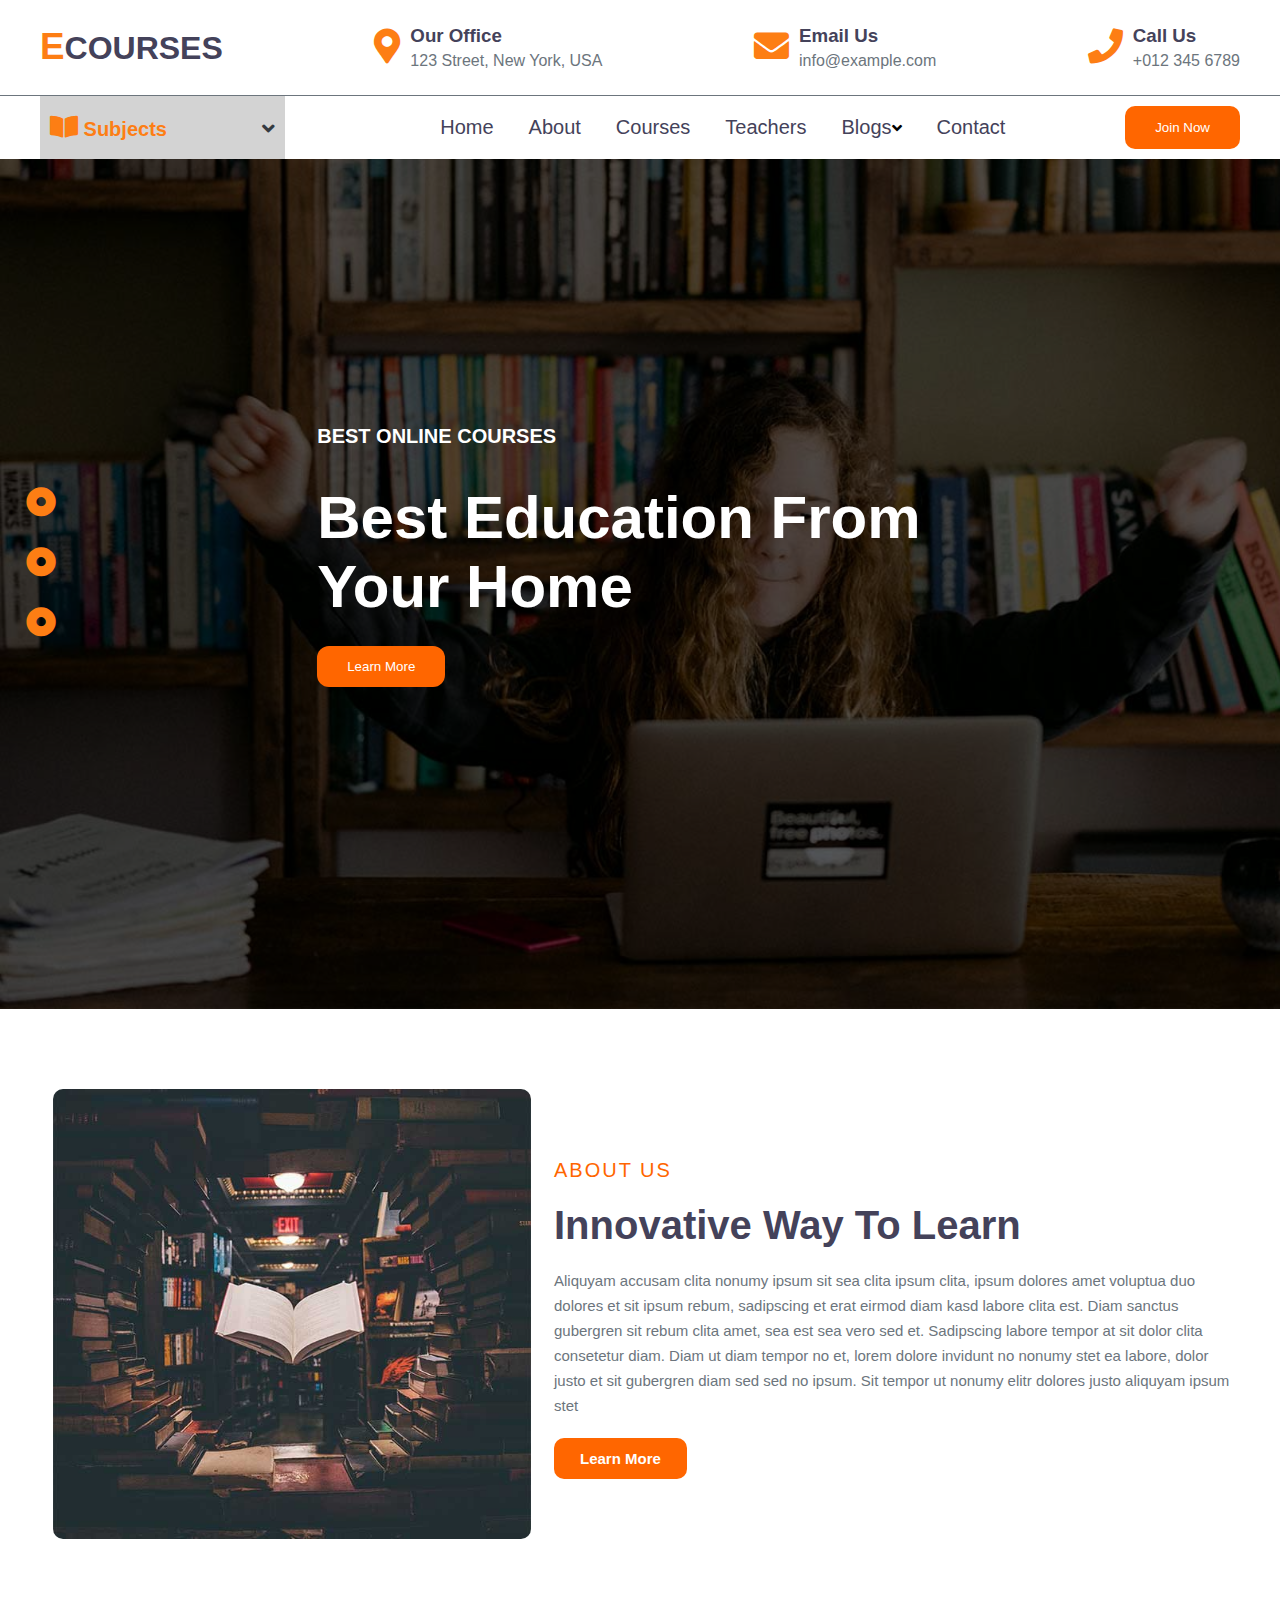
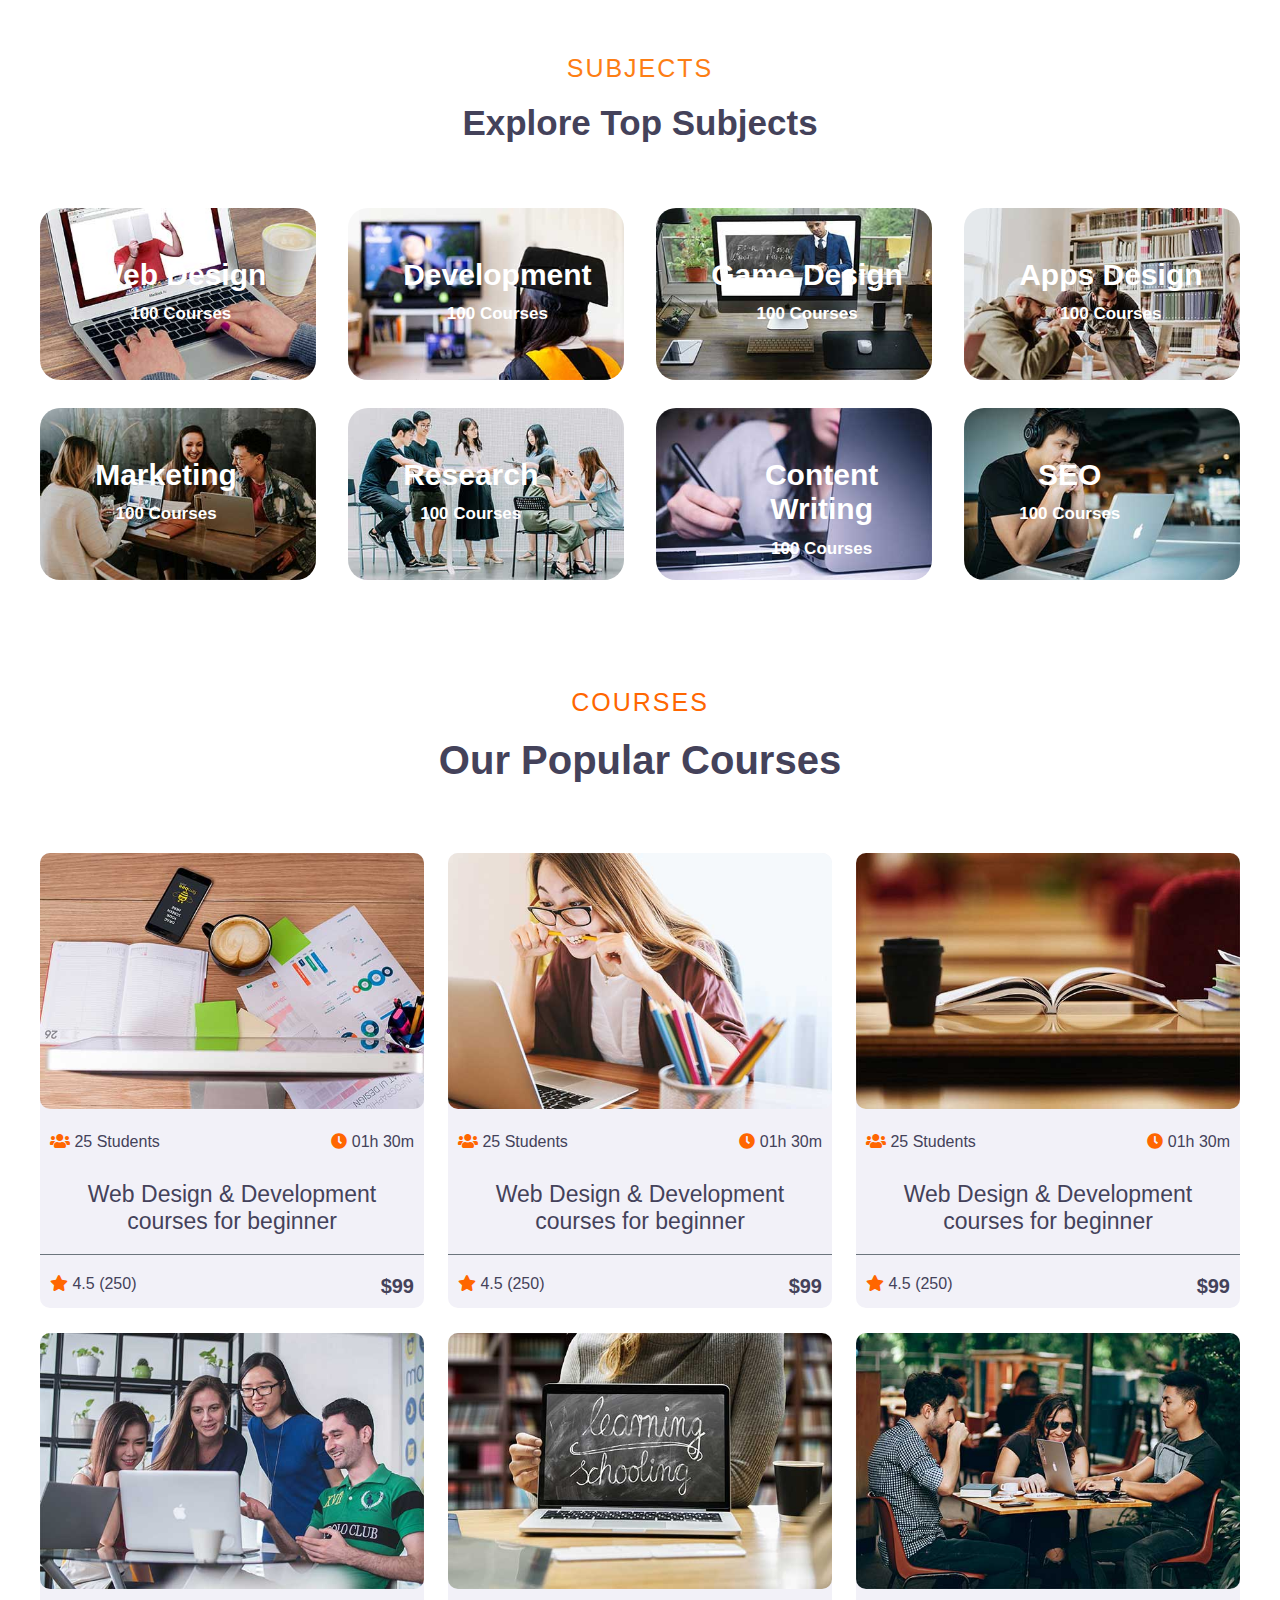
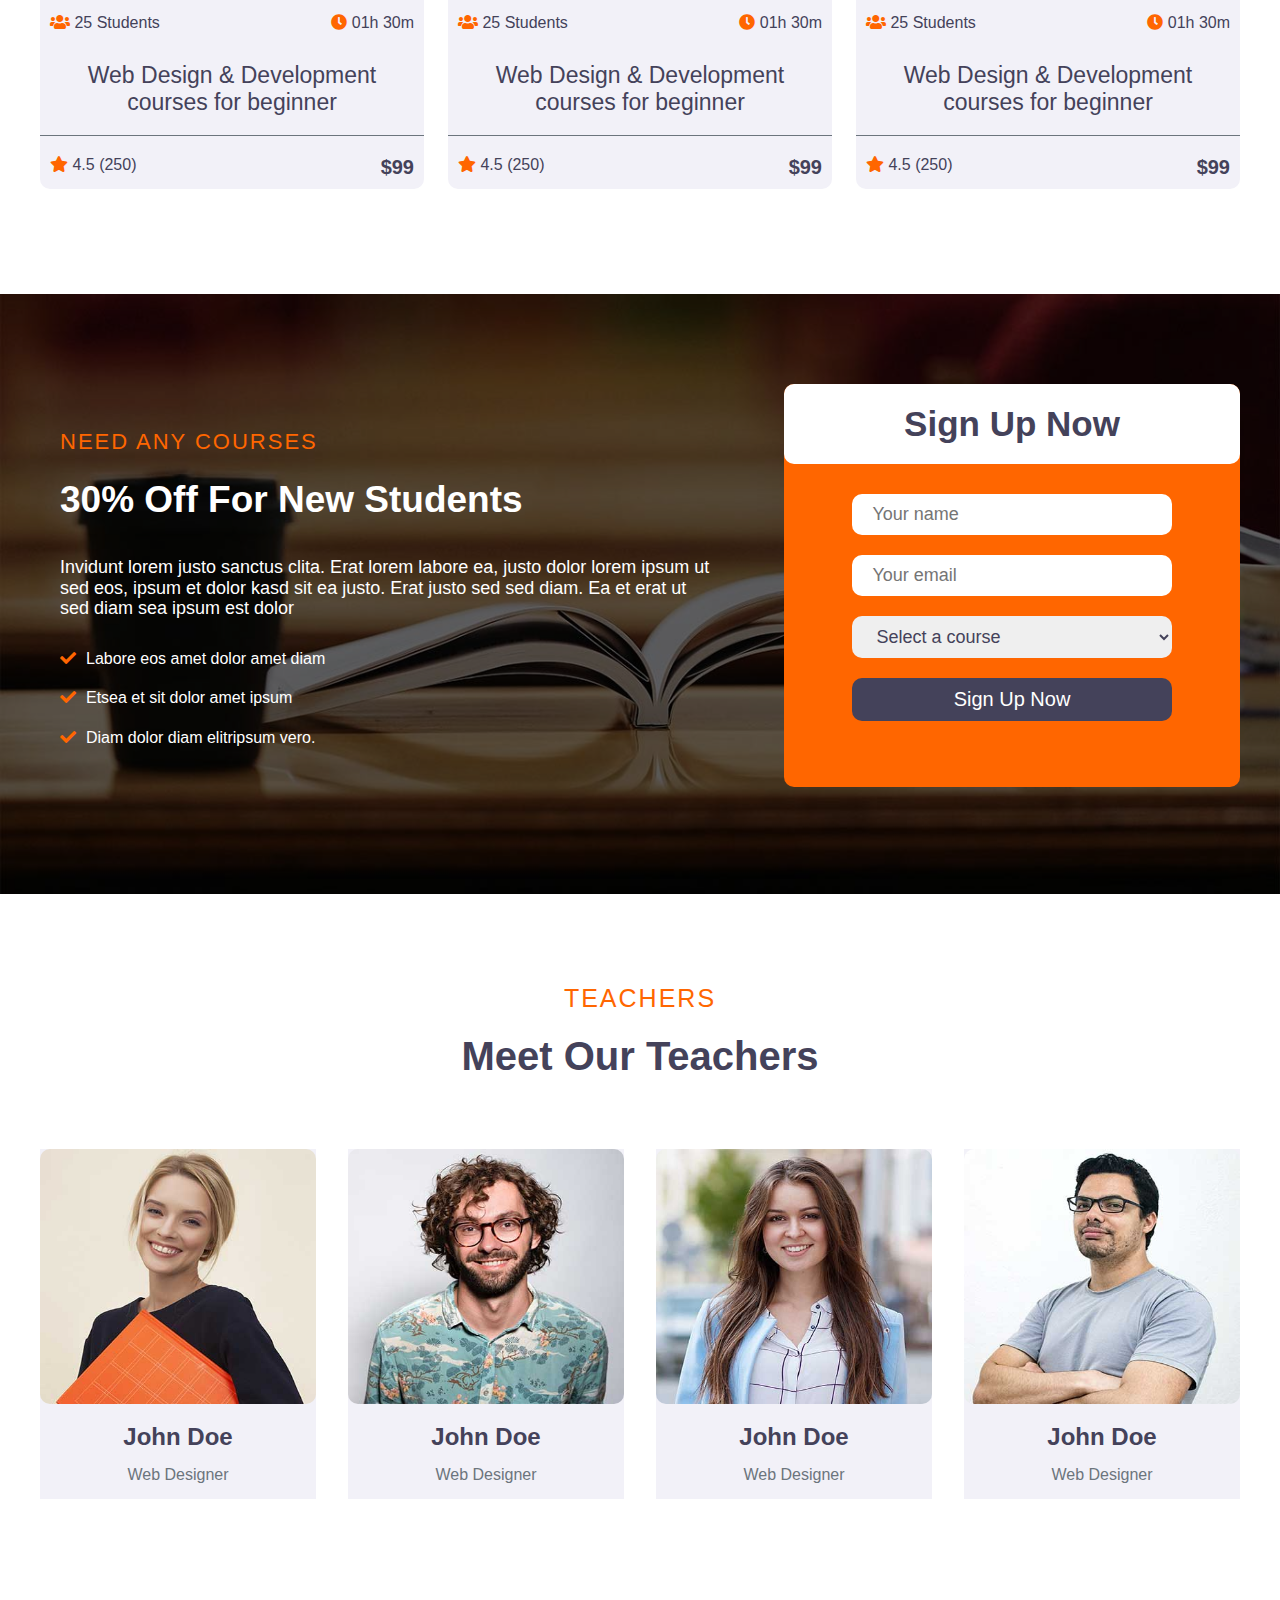
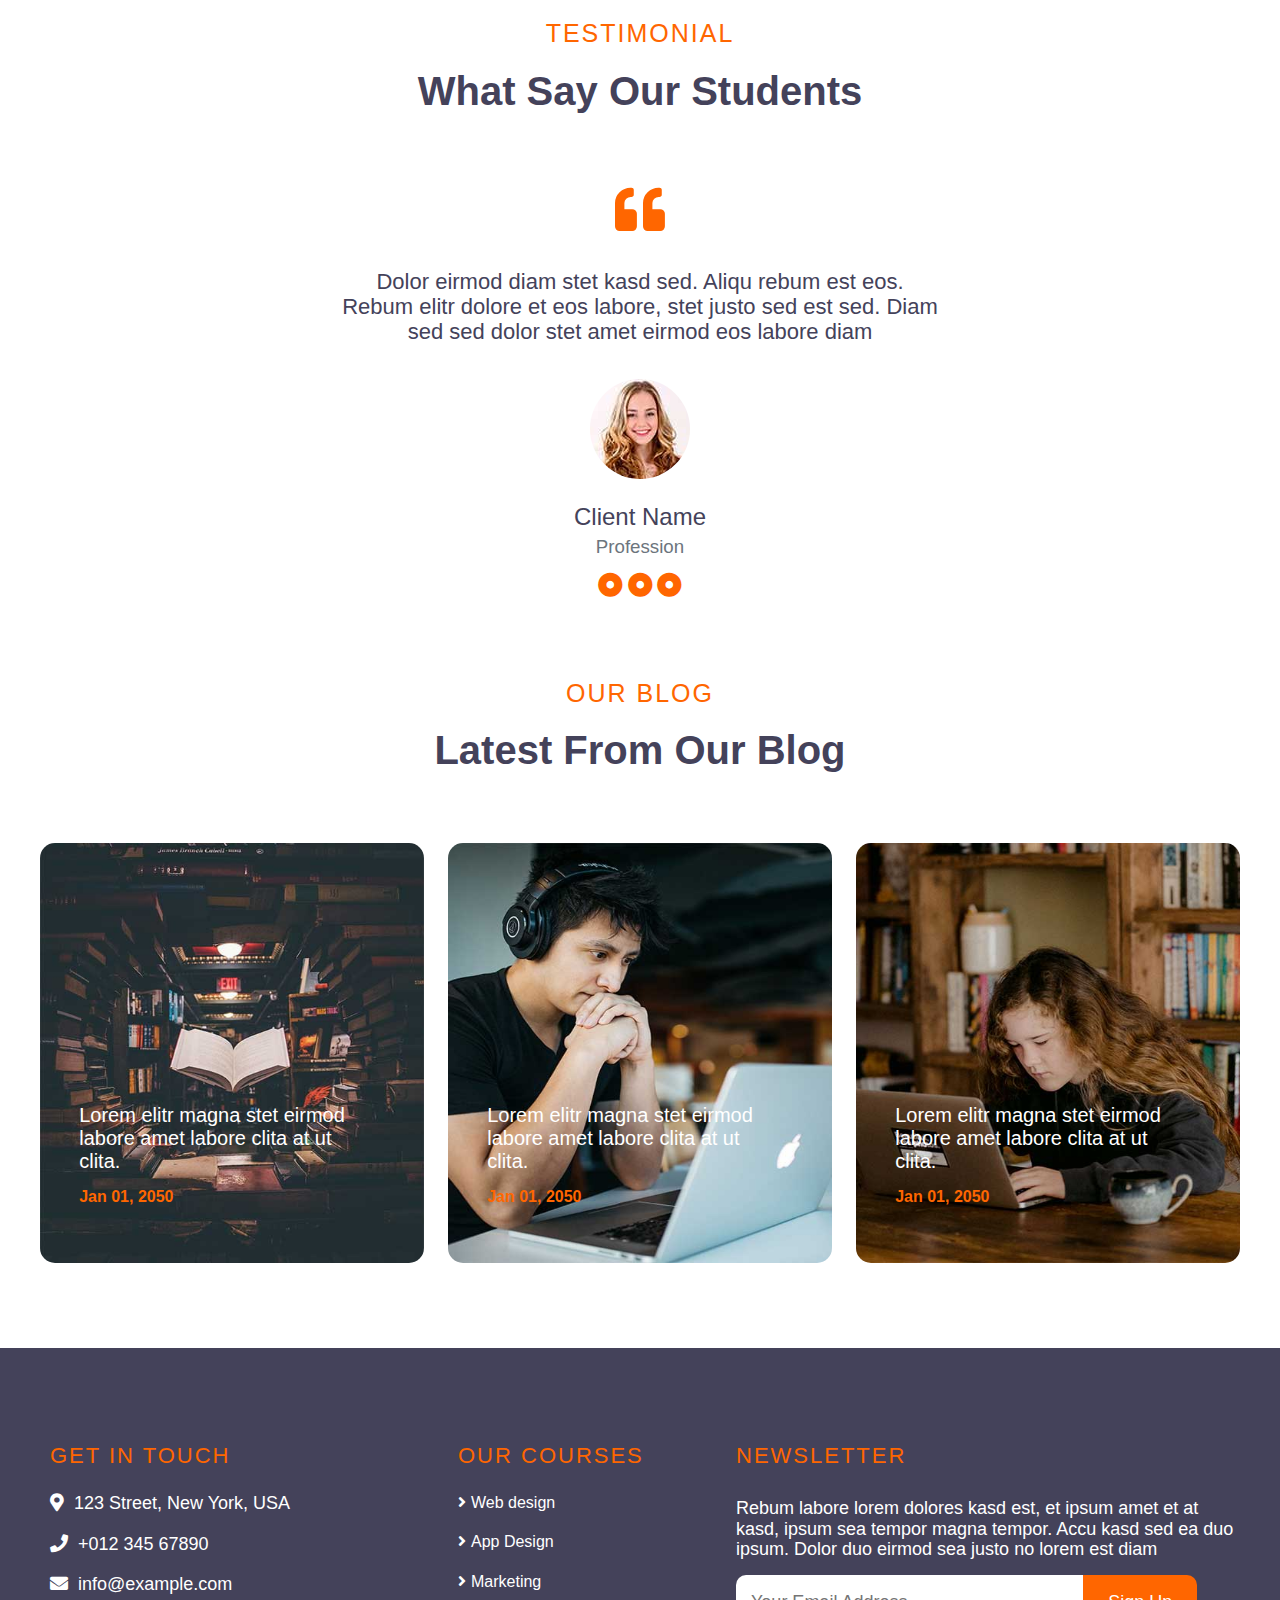
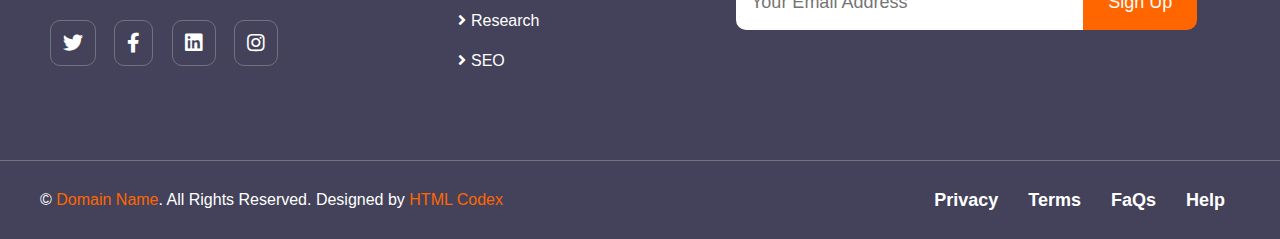
<file: template/index.html>
<!DOCTYPE html>
<html lang="en">

<head>
    <meta charset="UTF-8">
    <meta http-equiv="X-UA-Compatible" content="IE=edge">
    <meta name="viewport" content="width=device-width, initial-scale=1.0">
    <!-- Google Fonts -->
    <link rel="preconnect" href="https://fonts.gstatic.com">
    <!-- css -->
    <link rel="stylesheet" href="style.css">
    <!-- font awesome -->
    <link rel="stylesheet" href="https://cdnjs.cloudflare.com/ajax/libs/font-awesome/5.15.4/css/all.min.css"
        integrity="sha512-1ycn6IcaQQ40/MKBW2W4Rhis/DbILU74C1vSrLJxCq57o941Ym01SwNsOMqvEBFlcgUa6xLiPY/NS5R+E6ztJQ=="
        crossorigin="anonymous" referrerpolicy="no-referrer" />
    <title>ECOURSES</title>
</head>

<body>
    <div class="head">
        <div class="container">
            <div class="header">
                <div class="logo">
                    <h1>ECOURSES</h1>
                </div>
                <div class="office">
                    <a href=""><i class="fas fa-map-marker-alt"></i></a>
                    <div class="office-text">
                        <h3>Our Office</h3>
                        <p>123 Street, New York, USA</p>
                    </div>
                </div>
                <div class="email">
                    <a href=""><i class="fas fa-envelope"></i></a>
                    <div class="email-text">
                        <h3>Email Us</h3>
                        <p>info@example.com</p>
                    </div>
                </div>
                <div class="call">
                    <a href=""><i class="fas fa-phone"></i></a>
                    <div class="call-text">
                        <h3>Call Us</h3>
                        <p>+012 345 6789</p>
                    </div>
                </div>
            </div>
        </div>
    </div>
    <div class="nav">
        <div class="container">
            <div class="navbar">
                <div class="subjects">
                    <div class="btn"><i class="fas fa-book-open"></i> Subjects <i class="fas fa-angle-down"></i></div>
                </div>
                <div class="nav-item">
                    <ul class="nav-items">
                        <li><a href="./index.html">Home</a></li>
                        <li><a href="./About.html">About</a></li>
                        <li><a href="./Courses.html">Courses</a></li>
                        <li><a href="./Teachers.html">Teachers</a></li>
                        <li><a href="./Blog.html">Blogs</a><i class="fas fa-angle-down"></i></li>
                        <li><a href="">Contact</a></li>
                    </ul>
                </div>
                <div class="join">
                    <button class="btn">Join Now</button>
                </div>
            </div>
        </div>
    </div>
    <div class="sec">
        <div class="overlay">
            <div class="sec-radio">
                <i class="fas fa-dot-circle"></i>
                <i class="fas fa-dot-circle"></i>
                <i class="fas fa-dot-circle"></i>
            </div>
            <div class="sec-text">
                <h4>BEST ONLINE COURSES
                </h4>
                <p>Best Education From Your Home</p>
                <button class="btn">Learn More</button>
            </div>
        </div>
    </div>
    <div class="sec1">
        <div class="container">
            <div class="sec1-items">
                <div class="sec1-img">
                    <img src="./images/about.jpg" alt="">
                </div>
                <div class="sec1-text">
                    <h3>ABOUT US</h3>
                    <h1>Innovative Way To Learn</h1>
                    <p>Aliquyam accusam clita nonumy ipsum sit sea clita ipsum clita, ipsum dolores amet voluptua duo
                        dolores et sit ipsum rebum, sadipscing et erat eirmod diam kasd labore clita est. Diam sanctus
                        gubergren sit rebum clita amet, sea est sea vero sed et. Sadipscing labore tempor at sit dolor
                        clita consetetur diam. Diam ut diam tempor no et, lorem dolore invidunt no nonumy stet ea
                        labore, dolor justo et sit gubergren diam sed sed no ipsum. Sit tempor ut nonumy elitr dolores
                        justo aliquyam ipsum stet</p>
                    <button class="btn">Learn More</button>
                </div>
            </div>
        </div>
    </div>
    <div class="sec2">
        <div class="container">
            <div class="sec2-text">
                <h3>SUBJECTS</h3>
                <h1>Explore Top Subjects</h1>
            </div>
            <div class="sec2-cards">
                <div class="sec2-card">
                    <div class="card-overlay">
                        <img src="./images/cat-1.jpg" alt="">
                        <div class="card-text">
                            <h3>Web Design</h3>
                            <h5>100 Courses</h5>
                        </div>
                    </div>
                </div>
                <div class="sec2-card">
                    <div class="card-overlay">
                        <img src="./images/cat-2.jpg" alt="">
                        <div class="card-text">
                            <h3>Development</h3>
                            <h5>100 Courses</h5>
                        </div>
                    </div>
                </div>
                <div class="sec2-card">
                    <div class="card-overlay">
                        <img src="./images/cat-3.jpg" alt="">
                        <div class="card-text">
                            <h3>Game Design</h3>
                            <h5>100 Courses</h5>
                        </div>
                    </div>
                </div>
                <div class="sec2-card">
                    <div class="card-overlay">
                        <img src="./images/cat-4.jpg" alt="">
                        <div class="card-text">
                            <h3>Apps Design</h3>
                            <h5>100 Courses</h5>
                        </div>
                    </div>
                </div>
                <div class="sec2-card">
                    <div class="card-overlay">
                        <img src="./images/cat-5.jpg" alt="">
                        <div class="card-text">
                            <h3>Marketing</h3>
                            <h5>100 Courses</h5>
                        </div>
                    </div>
                </div>
                <div class="sec2-card">
                    <div class="card-overlay">
                        <img src="./images/cat-6.jpg" alt="">
                        <div class="card-text">
                            <h3>Research</h3>
                            <h5>100 Courses</h5>
                        </div>
                    </div>
                </div>
                <div class="sec2-card">
                    <div class="card-overlay">
                        <img src="./images/cat-7.jpg" alt="">
                        <div class="card-text">
                            <h3>Content Writing</h3>
                            <h5>100 Courses</h5>
                        </div>
                    </div>
                </div>
                <div class="sec2-card">
                    <div class="card-overlay">
                        <img src="./images/cat-8.jpg" alt="">
                        <div class="card-text">
                            <h3>SEO</h3>
                            <h5>100 Courses</h5>
                        </div>
                    </div>
                </div>
            </div>
        </div>
    </div>
    <div class="sec3">
        <div class="container">
            <div class="sec3-text">
                <h3>COURSES</h3>
                <h1>Our Popular Courses</h1>
            </div>
            <div class="sec3-cards">
                <div class="sec3-card">
                    <img src="./images/course-1.jpg" alt="">
                    <div class="sec3-card-text">
                        <div class="card-text-left">
                            <span class="span1">
                                <i class="fas fa-users"></i>
                            </span>
                            <span class="span2">
                                25 Students
                            </span>
                        </div>
                        <div class="card-text-right">
                            <span class="span1">
                                <i class="fas fa-clock"></i>
                            </span>
                            <span class="span2">
                                01h 30m
                            </span>
                        </div>
                    </div>
                    <a href="">Web Design & Development courses for beginner</a>
                    <div class="star-text">
                        <div class="star-left">
                            <span class="span1">
                                <i class="fas fa-star"></i>
                            </span>
                            <span class="span2">
                                4.5 (250)
                            </span>
                        </div>
                        <div class="star-right">
                            <p>$99</p>
                        </div>
                    </div>
                </div>
                <div class="sec3-card">
                    <img src="./images/course-2.jpg" alt="">
                    <div class="sec3-card-text">
                        <div class="card-text-left">
                            <span class="span1">
                                <i class="fas fa-users"></i>
                            </span>
                            <span class="span2">
                                25 Students
                            </span>
                        </div>
                        <div class="card-text-right">
                            <span class="span1">
                                <i class="fas fa-clock"></i>
                            </span>
                            <span class="span2">
                                01h 30m
                            </span>
                        </div>
                    </div>
                    <a href="">Web Design & Development courses for beginner</a>
                    <div class="star-text">
                        <div class="star-left">
                            <span class="span1">
                                <i class="fas fa-star"></i>
                            </span>
                            <span class="span2">
                                4.5 (250)
                            </span>
                        </div>
                        <div class="star-right">
                            <p>$99</p>
                        </div>
                    </div>
                </div>
                <div class="sec3-card">
                    <img src="./images/course-3.jpg" alt="">
                    <div class="sec3-card-text">
                        <div class="card-text-left">
                            <span class="span1">
                                <i class="fas fa-users"></i>
                            </span>
                            <span class="span2">
                                25 Students
                            </span>
                        </div>
                        <div class="card-text-right">
                            <span class="span1">
                                <i class="fas fa-clock"></i>
                            </span>
                            <span class="span2">
                                01h 30m
                            </span>
                        </div>
                    </div>
                    <a href="">Web Design & Development courses for beginner</a>
                    <div class="star-text">
                        <div class="star-left">
                            <span class="span1">
                                <i class="fas fa-star"></i>
                            </span>
                            <span class="span2">
                                4.5 (250)
                            </span>
                        </div>
                        <div class="star-right">
                            <p>$99</p>
                        </div>
                    </div>
                </div>
                <div class="sec3-card">
                    <img src="./images/course-4.jpg" alt="">
                    <div class="sec3-card-text">
                        <div class="card-text-left">
                            <span class="span1">
                                <i class="fas fa-users"></i>
                            </span>
                            <span class="span2">
                                25 Students
                            </span>
                        </div>
                        <div class="card-text-right">
                            <span class="span1">
                                <i class="fas fa-clock"></i>
                            </span>
                            <span class="span2">
                                01h 30m
                            </span>
                        </div>
                    </div>
                    <a href="">Web Design & Development courses for beginner</a>
                    <div class="star-text">
                        <div class="star-left">
                            <span class="span1">
                                <i class="fas fa-star"></i>
                            </span>
                            <span class="span2">
                                4.5 (250)
                            </span>
                        </div>
                        <div class="star-right">
                            <p>$99</p>
                        </div>
                    </div>
                </div>
                <div class="sec3-card">
                    <img src="./images/course-5.jpg" alt="">
                    <div class="sec3-card-text">
                        <div class="card-text-left">
                            <span class="span1">
                                <i class="fas fa-users"></i>
                            </span>
                            <span class="span2">
                                25 Students
                            </span>
                        </div>
                        <div class="card-text-right">
                            <span class="span1">
                                <i class="fas fa-clock"></i>
                            </span>
                            <span class="span2">
                                01h 30m
                            </span>
                        </div>
                    </div>
                    <a href="">Web Design & Development courses for beginner</a>
                    <div class="star-text">
                        <div class="star-left">
                            <span class="span1">
                                <i class="fas fa-star"></i>
                            </span>
                            <span class="span2">
                                4.5 (250)
                            </span>
                        </div>
                        <div class="star-right">
                            <p>$99</p>
                        </div>
                    </div>
                </div>
                <div class="sec3-card">
                    <img src="./images/course-6.jpg" alt="">
                    <div class="sec3-card-text">
                        <div class="card-text-left">
                            <span class="span1">
                                <i class="fas fa-users"></i>
                            </span>
                            <span class="span2">
                                25 Students
                            </span>
                        </div>
                        <div class="card-text-right">
                            <span class="span1">
                                <i class="fas fa-clock"></i>
                            </span>
                            <span class="span2">
                                01h 30m
                            </span>
                        </div>
                    </div>
                    <a href="">Web Design & Development courses for beginner</a>
                    <div class="star-text">
                        <div class="star-left">
                            <span class="span1">
                                <i class="fas fa-star"></i>
                            </span>
                            <span class="span2">
                                4.5 (250)
                            </span>
                        </div>
                        <div class="star-right">
                            <p>$99</p>
                        </div>
                    </div>
                </div>
            </div>
        </div>
    </div>
    <div class="sec4">
        <div class="sec4-overlay">
            <div class="container">
                <div class="sec4-items">
                    <div class="sec4-text">
                        <h3>NEED ANY COURSES</h3>
                        <h1>30% Off For New Students</h1>
                        <p>Invidunt lorem justo sanctus clita. Erat lorem labore ea, justo dolor lorem ipsum ut sed eos,
                            ipsum et dolor kasd sit ea justo. Erat justo sed sed diam. Ea et erat ut sed diam sea ipsum
                            est dolor</p>
                        <li>Labore eos amet dolor amet diam</li>
                        <li>Etsea et sit dolor amet ipsum</li>
                        <li>Diam dolor diam elitripsum vero.</li>
                    </div>
                    <div class="sec4-form">
                        <h1>Sign Up Now</h1>
                        <form>
                            <input type="text" placeholder="Your name">
                            <input type="email" placeholder="Your email">
                            <select name="course" id="course">
                                <option value="0">Select a course</option>
                                <option value="1">Course 1</option>
                                <option value="2">Course 2</option>
                                <option value="3">Course 3</option>
                            </select>
                            <button class="btn">Sign Up Now</button>
                        </form>
                    </div>
                </div>
            </div>
        </div>
    </div>
    <div class="sec5">
        <div class="container">
            <div class="sec3-text">
                <h3>TEACHERS</h3>
                <h1>Meet Our Teachers</h1>
            </div>
            <div class="sec5-cards">
                <div class="sec5-card">
                    <img src="./images/team-1.jpg" alt="">
                    <div class="sec5-card-text">
                        <h2>John Doe</h2>
                        <p>Web Designer</p>
                    </div>
                </div>
                <div class="sec5-card">
                    <img src="./images/team-2.jpg" alt="">
                    <div class="sec5-card-text">
                        <h2>John Doe</h2>
                        <p>Web Designer</p>
                    </div>
                </div>
                <div class="sec5-card">
                    <img src="./images/team-3.jpg" alt="">
                    <div class="sec5-card-text">
                        <h2>John Doe</h2>
                        <p>Web Designer</p>
                    </div>
                </div>
                <div class="sec5-card">
                    <img src="./images/team-4.jpg" alt="">
                    <div class="sec5-card-text">
                        <h2>John Doe</h2>
                        <p>Web Designer</p>
                    </div>
                </div>
            </div>
        </div>
    </div>
    <div class="sec6">
        <div class="container">
            <div class="sec3-text">
                <h3>TESTIMONIAL</h3>
                <h1>What Say Our Students</h1>
            </div>
            <div class="student">
                <i class="fas fa-quote-left"></i>
                <p>Dolor eirmod diam stet kasd sed. Aliqu rebum est eos. Rebum elitr dolore et eos labore, stet justo
                    sed est sed. Diam sed sed dolor stet amet eirmod eos labore diam</p>
                <img src="./images/testimonial-2.jpg" alt="">
                <h2>Client Name</h2>
                <h3>Profession</h3>
                <i class="fas fa-dot-circle"></i>
                <i class="fas fa-dot-circle"></i>
                <i class="fas fa-dot-circle"></i>
            </div>
        </div>
    </div>
    <div class="sec7">
        <div class="container">
            <div class="sec3-text">
                <h3>OUR BLOG</h3>
                <h1>Latest From Our Blog</h1>
            </div>
            <div class="sec7-cards">
                <div class="sec7-card">
                    <img src="./images/blog-1.jpg" alt="">
                    <div class="sec7-card-text">
                        <p>Lorem elitr magna stet eirmod labore amet labore clita at ut clita.</p>
                        <h4>Jan 01, 2050
                        </h4>
                    </div>
                </div>
                <div class="sec7-card">
                    <img src="./images/blog-2.jpg" alt="">
                    <div class="sec7-card-text">
                        <p>Lorem elitr magna stet eirmod labore amet labore clita at ut clita.</p>
                        <h4>Jan 01, 2050
                        </h4>
                    </div>
                </div>
                <div class="sec7-card">
                    <img src="./images/blog-3.jpg" alt="">
                    <div class="sec7-card-text">
                        <p>Lorem elitr magna stet eirmod labore amet labore clita at ut clita.</p>
                        <h4>Jan 01, 2050
                        </h4>
                    </div>
                </div>
            </div>
        </div>
    </div>
    <div class="sec8">
        <div class="container">
            <div class="sec8-items">
                <div class="sec8-left">
                    <h2>GET IN TOUCH</h2>
                    <p><span><i class="fas fa-map-marker-alt"></i></span>123 Street, New York, USA</p>
                    <p><span><i class="fas fa-phone"></i></span>+012 345 67890</p>
                    <p><span><i class="fas fa-envelope"></i></span>info@example.com</p>
                    <div class="sec8-left-icons">
                        <span><i class="fab fa-twitter"></i></span>
                        <span><i class="fab fa-facebook-f"></i></span>
                        <span><i class="fab fa-linkedin"></i></span>
                        <span><i class="fab fa-instagram"></i></span>
                    </div>
                </div>
                <div class="sec8-middle">
                    <h3>OUR COURSES</h3>
                    <li><a href="">Web design</a></li>
                    <li><a href="">App Design</a></li>
                    <li><a href="">Marketing</a></li>
                    <li><a href="">Research</a></li>
                    <li><a href="">SEO</a></li>
                </div>
                <div class="sec8-right">
                    <h2>NEWSLETTER</h2>
                    <p>Rebum labore lorem dolores kasd est, et ipsum amet et at kasd, ipsum sea tempor magna tempor.
                        Accu kasd sed ea duo ipsum. Dolor duo eirmod sea justo no lorem est diam</p>
                    <input type="email" placeholder="Your Email Address">
                    <button class="btn">Sign Up</button>
                </div>
            </div>
        </div>
    </div>
    <div class="footer">
        <div class="container">
            <div class="footer-items">
                <div class="footer-left">
                    <p>&copy;<span> Domain Name</span>. All Rights Reserved. Designed by <span>HTML Codex</span></p>
                </div>
                <div class="footer-right">
                    <li>Privacy</li>
                    <li>Terms</li>
                    <li>FaQs</li>
                    <li>Help</li>
                </div>
            </div>
        </div>
    </div>
</body>

</html>
</file>
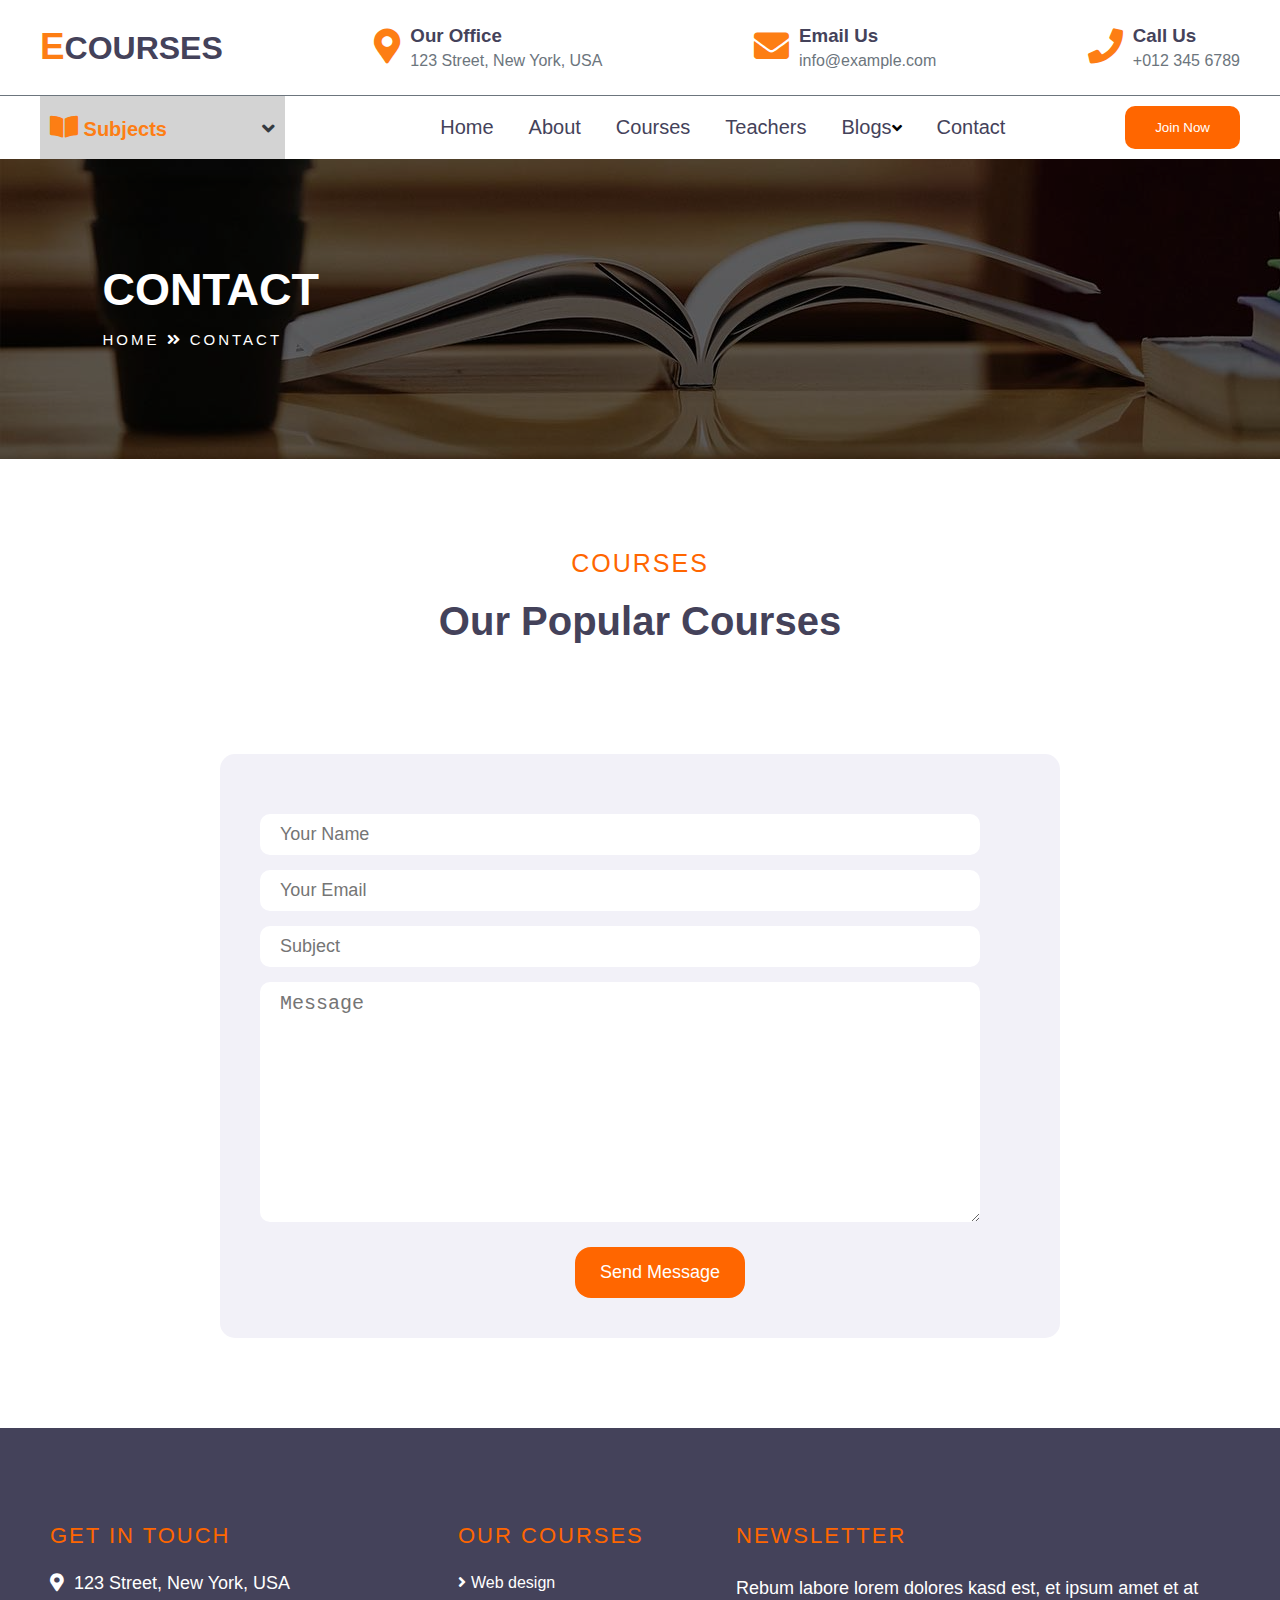
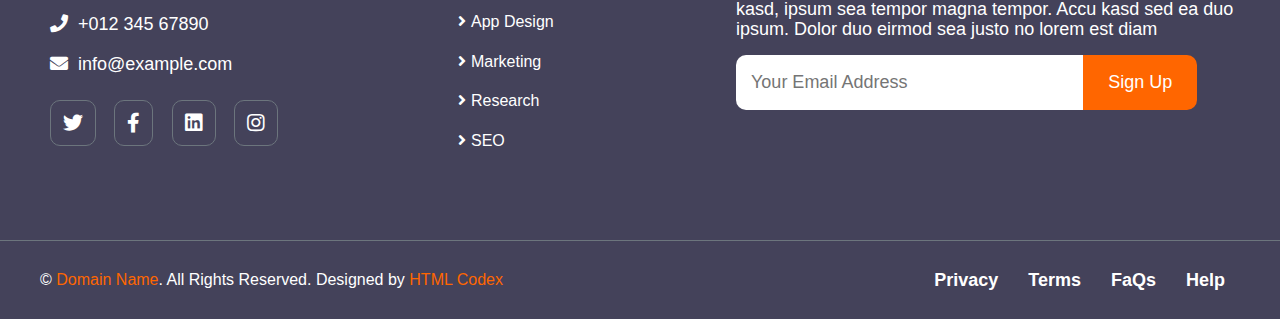
<file: template/Contact.html>
<!DOCTYPE html>
<html lang="en">

<head>
    <meta charset="UTF-8">
    <meta http-equiv="X-UA-Compatible" content="IE=edge">
    <meta name="viewport" content="width=device-width, initial-scale=1.0">
    <!-- Google Fonts -->
    <link rel="preconnect" href="https://fonts.gstatic.com">
    <!-- css -->
    <link rel="stylesheet" href="style.css">
    <!-- font awesome -->
    <link rel="stylesheet" href="https://cdnjs.cloudflare.com/ajax/libs/font-awesome/5.15.4/css/all.min.css"
        integrity="sha512-1ycn6IcaQQ40/MKBW2W4Rhis/DbILU74C1vSrLJxCq57o941Ym01SwNsOMqvEBFlcgUa6xLiPY/NS5R+E6ztJQ=="
        crossorigin="anonymous" referrerpolicy="no-referrer" />
    <title>CONTACT</title>
</head>

<body>
    <div class="head">
        <div class="container">
            <div class="header">
                <div class="logo">
                    <h1>ECOURSES</h1>
                </div>
                <div class="office">
                    <a href=""><i class="fas fa-map-marker-alt"></i></a>
                    <div class="office-text">
                        <h3>Our Office</h3>
                        <p>123 Street, New York, USA</p>
                    </div>
                </div>
                <div class="email">
                    <a href=""><i class="fas fa-envelope"></i></a>
                    <div class="email-text">
                        <h3>Email Us</h3>
                        <p>info@example.com</p>
                    </div>
                </div>
                <div class="call">
                    <a href=""><i class="fas fa-phone"></i></a>
                    <div class="call-text">
                        <h3>Call Us</h3>
                        <p>+012 345 6789</p>
                    </div>
                </div>
            </div>
        </div>
    </div>
    <div class="nav">
        <div class="container">
            <div class="navbar">
                <div class="subjects">
                    <div class="btn"><i class="fas fa-book-open"></i> Subjects <i class="fas fa-angle-down"></i></div>
                </div>
                <div class="nav-item">
                    <ul class="nav-items">
                        <li><a href="./index.html">Home</a></li>
                        <li><a href="./About.html">About</a></li>
                        <li><a href="./Courses.html">Courses</a></li>
                        <li><a href="./Teachers.html">Teachers</a></li>
                        <li><a href="./Blog.html">Blogs</a><i class="fas fa-angle-down"></i></li>
                        <li><a href="./Contact.html">Contact</a></li>
                    </ul>
                </div>
                <div class="join">
                    <button class="btn">Join Now</button>
                </div>
            </div>
        </div>
    </div>
    <div class="sec9">
        <div class="sec9-overlay">
            <div class="sec9-text">
                <h1>CONTACT</h1>
                <p>HOME <i class="fas fa-angle-double-right"></i> CONTACT</p>
            </div>
        </div>
    </div>
    <div class="sec11">
        <div class="container">
            <div class="sec3-text">
                <h3>COURSES</h3>
                <h1>Our Popular Courses</h1>
            </div>
            <div class="sec11-form">
                <form>
                    <input type="text" placeholder="Your Name">
                    <input type="email" placeholder="Your Email">
                    <input type="text" placeholder="Subject">
                    <textarea name="" id="" cols="30" rows="10" placeholder="Message"></textarea>
                    <button class="btn">Send Message</button>
                </form>
            </div>
        </div>
    </div>
    <div class="sec8">
        <div class="container">
            <div class="sec8-items">
                <div class="sec8-left">
                    <h2>GET IN TOUCH</h2>
                    <p><span><i class="fas fa-map-marker-alt"></i></span>123 Street, New York, USA</p>
                    <p><span><i class="fas fa-phone"></i></span>+012 345 67890</p>
                    <p><span><i class="fas fa-envelope"></i></span>info@example.com</p>
                    <div class="sec8-left-icons">
                        <span><i class="fab fa-twitter"></i></span>
                        <span><i class="fab fa-facebook-f"></i></span>
                        <span><i class="fab fa-linkedin"></i></span>
                        <span><i class="fab fa-instagram"></i></span>
                    </div>
                </div>
                <div class="sec8-middle">
                    <h3>OUR COURSES</h3>
                    <li><a href="">Web design</a></li>
                    <li><a href="">App Design</a></li>
                    <li><a href="">Marketing</a></li>
                    <li><a href="">Research</a></li>
                    <li><a href="">SEO</a></li>
                </div>
                <div class="sec8-right">
                    <h2>NEWSLETTER</h2>
                    <p>Rebum labore lorem dolores kasd est, et ipsum amet et at kasd, ipsum sea tempor magna tempor.
                        Accu kasd sed ea duo ipsum. Dolor duo eirmod sea justo no lorem est diam</p>
                    <input type="email" placeholder="Your Email Address">
                    <button class="btn">Sign Up</button>
                </div>
            </div>
        </div>
    </div>
    <div class="footer">
        <div class="container">
            <div class="footer-items">
                <div class="footer-left">
                    <p>&copy;<span> Domain Name</span>. All Rights Reserved. Designed by <span>HTML Codex</span></p>
                </div>
                <div class="footer-right">
                    <li>Privacy</li>
                    <li>Terms</li>
                    <li>FaQs</li>
                    <li>Help</li>
                </div>
            </div>
        </div>
    </div>
</body>

</html>
</file>
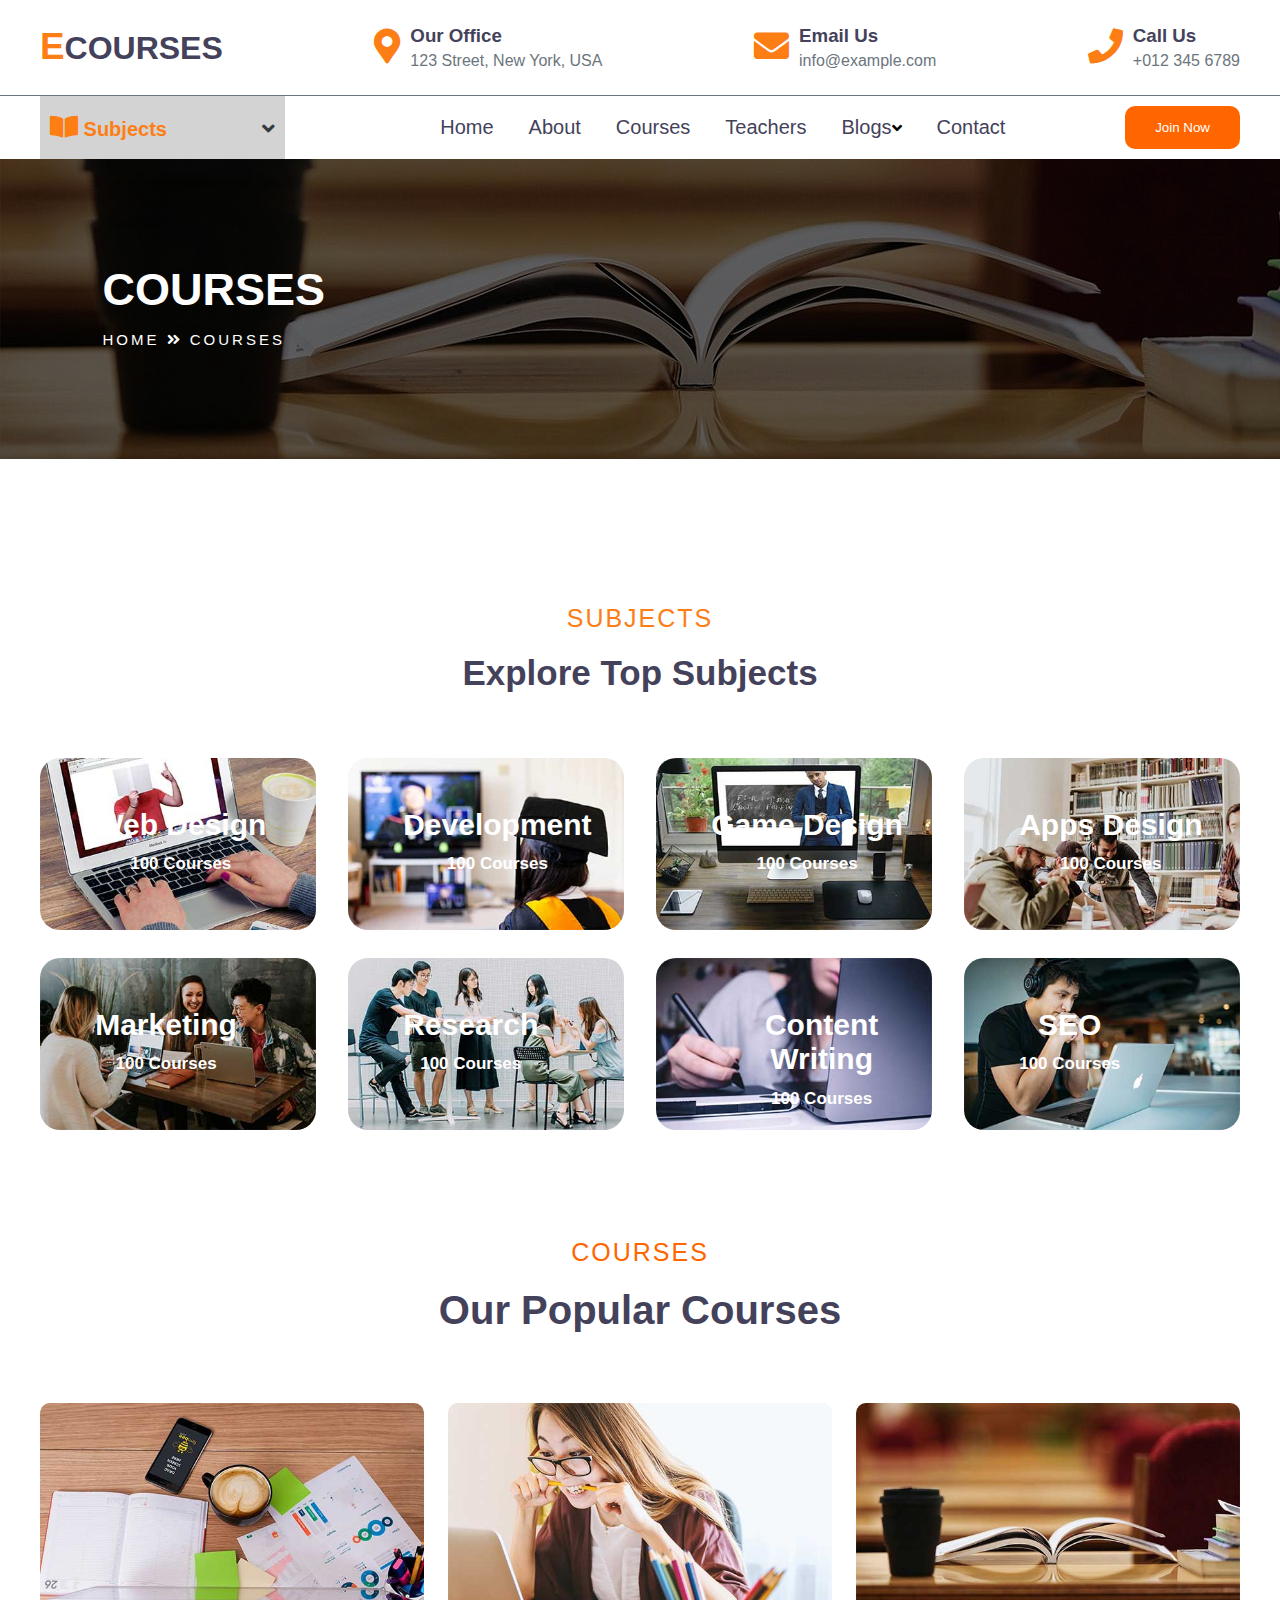
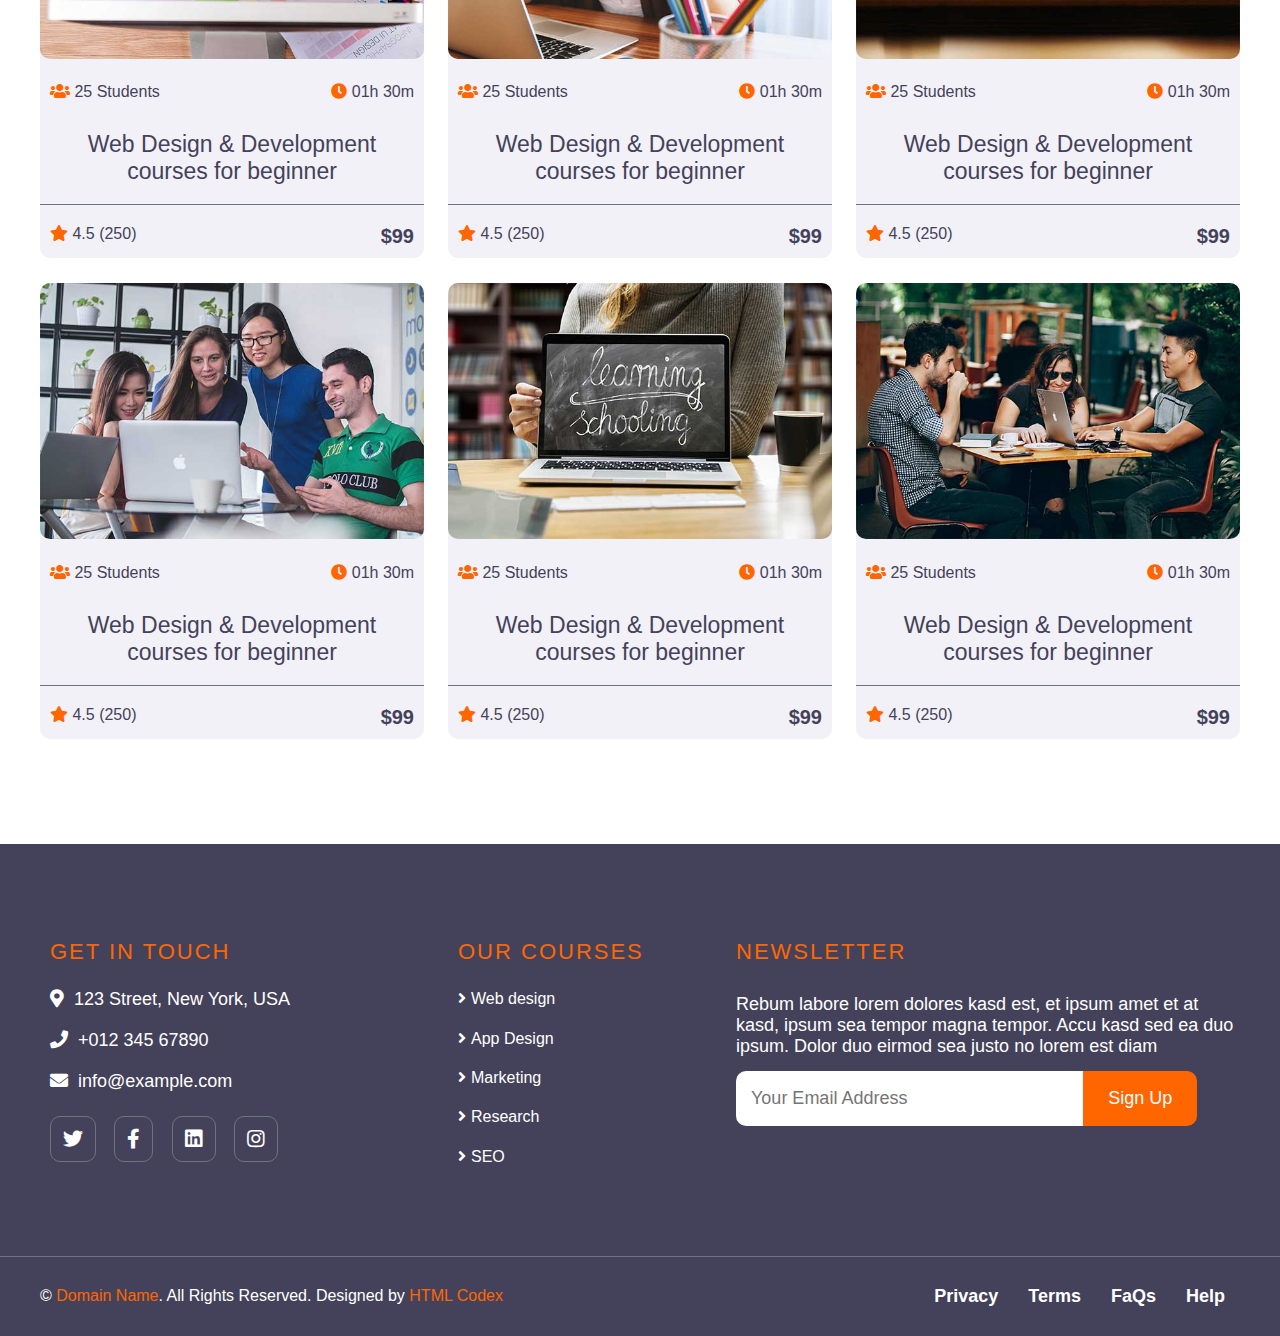
<file: template/Courses.html>
<!DOCTYPE html>
<html lang="en">

<head>
    <meta charset="UTF-8">
    <meta http-equiv="X-UA-Compatible" content="IE=edge">
    <meta name="viewport" content="width=device-width, initial-scale=1.0">
    <!-- Google Fonts -->
    <link rel="preconnect" href="https://fonts.gstatic.com">
    <!-- css -->
    <link rel="stylesheet" href="style.css">
    <!-- font awesome -->
    <link rel="stylesheet" href="https://cdnjs.cloudflare.com/ajax/libs/font-awesome/5.15.4/css/all.min.css"
        integrity="sha512-1ycn6IcaQQ40/MKBW2W4Rhis/DbILU74C1vSrLJxCq57o941Ym01SwNsOMqvEBFlcgUa6xLiPY/NS5R+E6ztJQ=="
        crossorigin="anonymous" referrerpolicy="no-referrer" />
    <title>Courses</title>
</head>

<body>
    <div class="head">
        <div class="container">
            <div class="header">
                <div class="logo">
                    <h1>ECOURSES</h1>
                </div>
                <div class="office">
                    <a href=""><i class="fas fa-map-marker-alt"></i></a>
                    <div class="office-text">
                        <h3>Our Office</h3>
                        <p>123 Street, New York, USA</p>
                    </div>
                </div>
                <div class="email">
                    <a href=""><i class="fas fa-envelope"></i></a>
                    <div class="email-text">
                        <h3>Email Us</h3>
                        <p>info@example.com</p>
                    </div>
                </div>
                <div class="call">
                    <a href=""><i class="fas fa-phone"></i></a>
                    <div class="call-text">
                        <h3>Call Us</h3>
                        <p>+012 345 6789</p>
                    </div>
                </div>
            </div>
        </div>
    </div>
    <div class="nav">
        <div class="container">
            <div class="navbar">
                <div class="subjects">
                    <div class="btn"><i class="fas fa-book-open"></i> Subjects <i class="fas fa-angle-down"></i></div>
                </div>
                <div class="nav-item">
                    <ul class="nav-items">
                        <li><a href="./index.html">Home</a></li>
                        <li><a href="./About.html">About</a></li>
                        <li><a href="./Courses.html">Courses</a></li>
                        <li><a href="./Teachers.html">Teachers</a></li>
                        <li><a href="./Blog.html">Blogs</a><i class="fas fa-angle-down"></i></li>
                        <li><a href="">Contact</a></li>
                    </ul>
                </div>
                <div class="join">
                    <button class="btn">Join Now</button>
                </div>
            </div>
        </div>
    </div>
    <div class="sec9">
        <div class="sec9-overlay">
            <div class="sec9-text">
                <h1>COURSES</h1>
                <p>HOME <i class="fas fa-angle-double-right"></i> COURSES</p>
            </div>
        </div>
    </div>
    <div class="sec2">
        <div class="container">
            <div class="sec2-text">
                <h3>SUBJECTS</h3>
                <h1>Explore Top Subjects</h1>
            </div>
            <div class="sec2-cards">
                <div class="sec2-card">
                    <div class="card-overlay">
                        <img src="./images/cat-1.jpg" alt="">
                        <div class="card-text">
                            <h3>Web Design</h3>
                            <h5>100 Courses</h5>
                        </div>
                    </div>
                </div>
                <div class="sec2-card">
                    <div class="card-overlay">
                        <img src="./images/cat-2.jpg" alt="">
                        <div class="card-text">
                            <h3>Development</h3>
                            <h5>100 Courses</h5>
                        </div>
                    </div>
                </div>
                <div class="sec2-card">
                    <div class="card-overlay">
                        <img src="./images/cat-3.jpg" alt="">
                        <div class="card-text">
                            <h3>Game Design</h3>
                            <h5>100 Courses</h5>
                        </div>
                    </div>
                </div>
                <div class="sec2-card">
                    <div class="card-overlay">
                        <img src="./images/cat-4.jpg" alt="">
                        <div class="card-text">
                            <h3>Apps Design</h3>
                            <h5>100 Courses</h5>
                        </div>
                    </div>
                </div>
                <div class="sec2-card">
                    <div class="card-overlay">
                        <img src="./images/cat-5.jpg" alt="">
                        <div class="card-text">
                            <h3>Marketing</h3>
                            <h5>100 Courses</h5>
                        </div>
                    </div>
                </div>
                <div class="sec2-card">
                    <div class="card-overlay">
                        <img src="./images/cat-6.jpg" alt="">
                        <div class="card-text">
                            <h3>Research</h3>
                            <h5>100 Courses</h5>
                        </div>
                    </div>
                </div>
                <div class="sec2-card">
                    <div class="card-overlay">
                        <img src="./images/cat-7.jpg" alt="">
                        <div class="card-text">
                            <h3>Content Writing</h3>
                            <h5>100 Courses</h5>
                        </div>
                    </div>
                </div>
                <div class="sec2-card">
                    <div class="card-overlay">
                        <img src="./images/cat-8.jpg" alt="">
                        <div class="card-text">
                            <h3>SEO</h3>
                            <h5>100 Courses</h5>
                        </div>
                    </div>
                </div>
            </div>
        </div>
    </div>
    <div class="sec3">
        <div class="container">
            <div class="sec3-text">
                <h3>COURSES</h3>
                <h1>Our Popular Courses</h1>
            </div>
            <div class="sec3-cards">
                <div class="sec3-card">
                    <img src="./images/course-1.jpg" alt="">
                    <div class="sec3-card-text">
                        <div class="card-text-left">
                            <span class="span1">
                                <i class="fas fa-users"></i>
                            </span>
                            <span class="span2">
                                25 Students
                            </span>
                        </div>
                        <div class="card-text-right">
                            <span class="span1">
                                <i class="fas fa-clock"></i>
                            </span>
                            <span class="span2">
                                01h 30m
                            </span>
                        </div>
                    </div>
                    <a href="">Web Design & Development courses for beginner</a>
                    <div class="star-text">
                        <div class="star-left">
                            <span class="span1">
                                <i class="fas fa-star"></i>
                            </span>
                            <span class="span2">
                                4.5 (250)
                            </span>
                        </div>
                        <div class="star-right">
                            <p>$99</p>
                        </div>
                    </div>
                </div>
                <div class="sec3-card">
                    <img src="./images/course-2.jpg" alt="">
                    <div class="sec3-card-text">
                        <div class="card-text-left">
                            <span class="span1">
                                <i class="fas fa-users"></i>
                            </span>
                            <span class="span2">
                                25 Students
                            </span>
                        </div>
                        <div class="card-text-right">
                            <span class="span1">
                                <i class="fas fa-clock"></i>
                            </span>
                            <span class="span2">
                                01h 30m
                            </span>
                        </div>
                    </div>
                    <a href="">Web Design & Development courses for beginner</a>
                    <div class="star-text">
                        <div class="star-left">
                            <span class="span1">
                                <i class="fas fa-star"></i>
                            </span>
                            <span class="span2">
                                4.5 (250)
                            </span>
                        </div>
                        <div class="star-right">
                            <p>$99</p>
                        </div>
                    </div>
                </div>
                <div class="sec3-card">
                    <img src="./images/course-3.jpg" alt="">
                    <div class="sec3-card-text">
                        <div class="card-text-left">
                            <span class="span1">
                                <i class="fas fa-users"></i>
                            </span>
                            <span class="span2">
                                25 Students
                            </span>
                        </div>
                        <div class="card-text-right">
                            <span class="span1">
                                <i class="fas fa-clock"></i>
                            </span>
                            <span class="span2">
                                01h 30m
                            </span>
                        </div>
                    </div>
                    <a href="">Web Design & Development courses for beginner</a>
                    <div class="star-text">
                        <div class="star-left">
                            <span class="span1">
                                <i class="fas fa-star"></i>
                            </span>
                            <span class="span2">
                                4.5 (250)
                            </span>
                        </div>
                        <div class="star-right">
                            <p>$99</p>
                        </div>
                    </div>
                </div>
                <div class="sec3-card">
                    <img src="./images/course-4.jpg" alt="">
                    <div class="sec3-card-text">
                        <div class="card-text-left">
                            <span class="span1">
                                <i class="fas fa-users"></i>
                            </span>
                            <span class="span2">
                                25 Students
                            </span>
                        </div>
                        <div class="card-text-right">
                            <span class="span1">
                                <i class="fas fa-clock"></i>
                            </span>
                            <span class="span2">
                                01h 30m
                            </span>
                        </div>
                    </div>
                    <a href="">Web Design & Development courses for beginner</a>
                    <div class="star-text">
                        <div class="star-left">
                            <span class="span1">
                                <i class="fas fa-star"></i>
                            </span>
                            <span class="span2">
                                4.5 (250)
                            </span>
                        </div>
                        <div class="star-right">
                            <p>$99</p>
                        </div>
                    </div>
                </div>
                <div class="sec3-card">
                    <img src="./images/course-5.jpg" alt="">
                    <div class="sec3-card-text">
                        <div class="card-text-left">
                            <span class="span1">
                                <i class="fas fa-users"></i>
                            </span>
                            <span class="span2">
                                25 Students
                            </span>
                        </div>
                        <div class="card-text-right">
                            <span class="span1">
                                <i class="fas fa-clock"></i>
                            </span>
                            <span class="span2">
                                01h 30m
                            </span>
                        </div>
                    </div>
                    <a href="">Web Design & Development courses for beginner</a>
                    <div class="star-text">
                        <div class="star-left">
                            <span class="span1">
                                <i class="fas fa-star"></i>
                            </span>
                            <span class="span2">
                                4.5 (250)
                            </span>
                        </div>
                        <div class="star-right">
                            <p>$99</p>
                        </div>
                    </div>
                </div>
                <div class="sec3-card">
                    <img src="./images/course-6.jpg" alt="">
                    <div class="sec3-card-text">
                        <div class="card-text-left">
                            <span class="span1">
                                <i class="fas fa-users"></i>
                            </span>
                            <span class="span2">
                                25 Students
                            </span>
                        </div>
                        <div class="card-text-right">
                            <span class="span1">
                                <i class="fas fa-clock"></i>
                            </span>
                            <span class="span2">
                                01h 30m
                            </span>
                        </div>
                    </div>
                    <a href="">Web Design & Development courses for beginner</a>
                    <div class="star-text">
                        <div class="star-left">
                            <span class="span1">
                                <i class="fas fa-star"></i>
                            </span>
                            <span class="span2">
                                4.5 (250)
                            </span>
                        </div>
                        <div class="star-right">
                            <p>$99</p>
                        </div>
                    </div>
                </div>
            </div>
        </div>
    </div>
    <div class="sec8">
        <div class="container">
            <div class="sec8-items">
                <div class="sec8-left">
                    <h2>GET IN TOUCH</h2>
                    <p><span><i class="fas fa-map-marker-alt"></i></span>123 Street, New York, USA</p>
                    <p><span><i class="fas fa-phone"></i></span>+012 345 67890</p>
                    <p><span><i class="fas fa-envelope"></i></span>info@example.com</p>
                    <div class="sec8-left-icons">
                        <span><i class="fab fa-twitter"></i></span>
                        <span><i class="fab fa-facebook-f"></i></span>
                        <span><i class="fab fa-linkedin"></i></span>
                        <span><i class="fab fa-instagram"></i></span>
                    </div>
                </div>
                <div class="sec8-middle">
                    <h3>OUR COURSES</h3>
                    <li><a href="">Web design</a></li>
                    <li><a href="">App Design</a></li>
                    <li><a href="">Marketing</a></li>
                    <li><a href="">Research</a></li>
                    <li><a href="">SEO</a></li>
                </div>
                <div class="sec8-right">
                    <h2>NEWSLETTER</h2>
                    <p>Rebum labore lorem dolores kasd est, et ipsum amet et at kasd, ipsum sea tempor magna tempor.
                        Accu kasd sed ea duo ipsum. Dolor duo eirmod sea justo no lorem est diam</p>
                    <input type="email" placeholder="Your Email Address">
                    <button class="btn">Sign Up</button>
                </div>
            </div>
        </div>
    </div>
    <div class="footer">
        <div class="container">
            <div class="footer-items">
                <div class="footer-left">
                    <p>&copy;<span> Domain Name</span>. All Rights Reserved. Designed by <span>HTML Codex</span></p>
                </div>
                <div class="footer-right">
                    <li>Privacy</li>
                    <li>Terms</li>
                    <li>FaQs</li>
                    <li>Help</li>
                </div>
            </div>
        </div>
    </div>
</body>

</html>
</file>
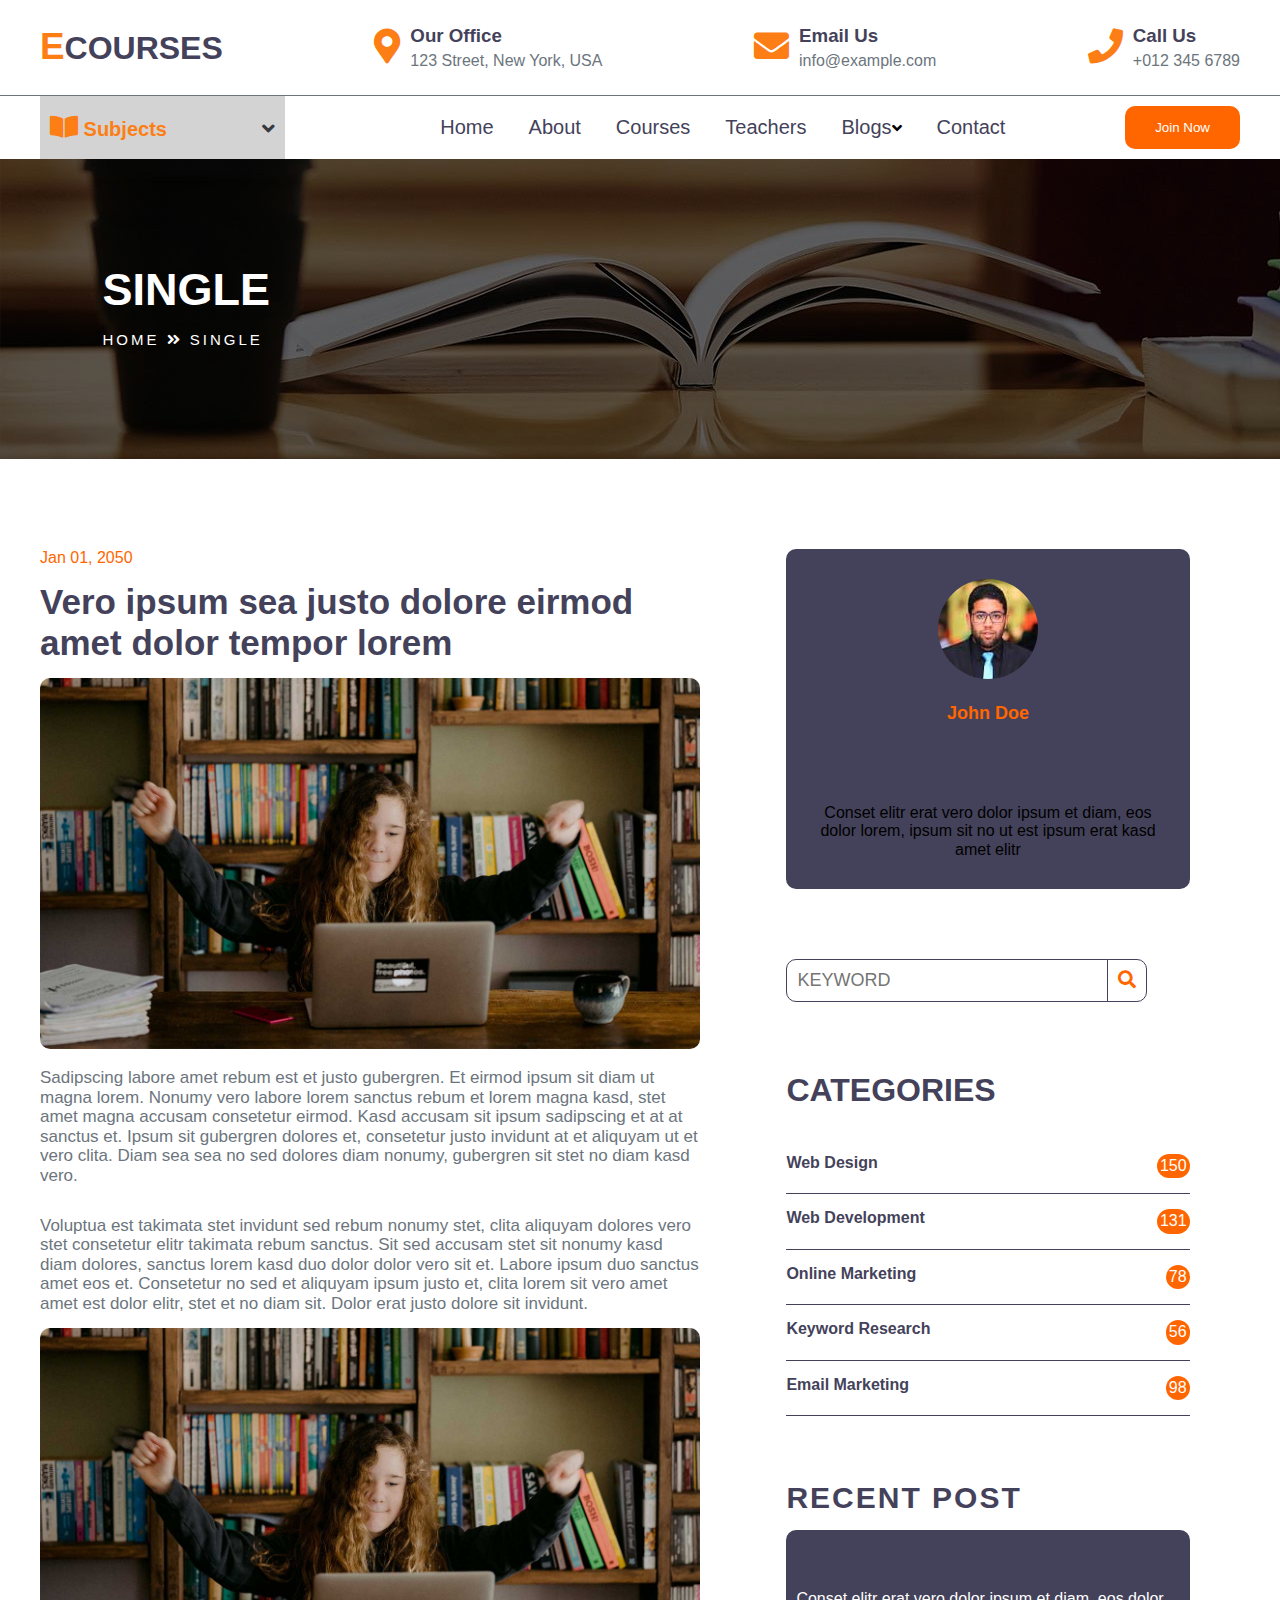
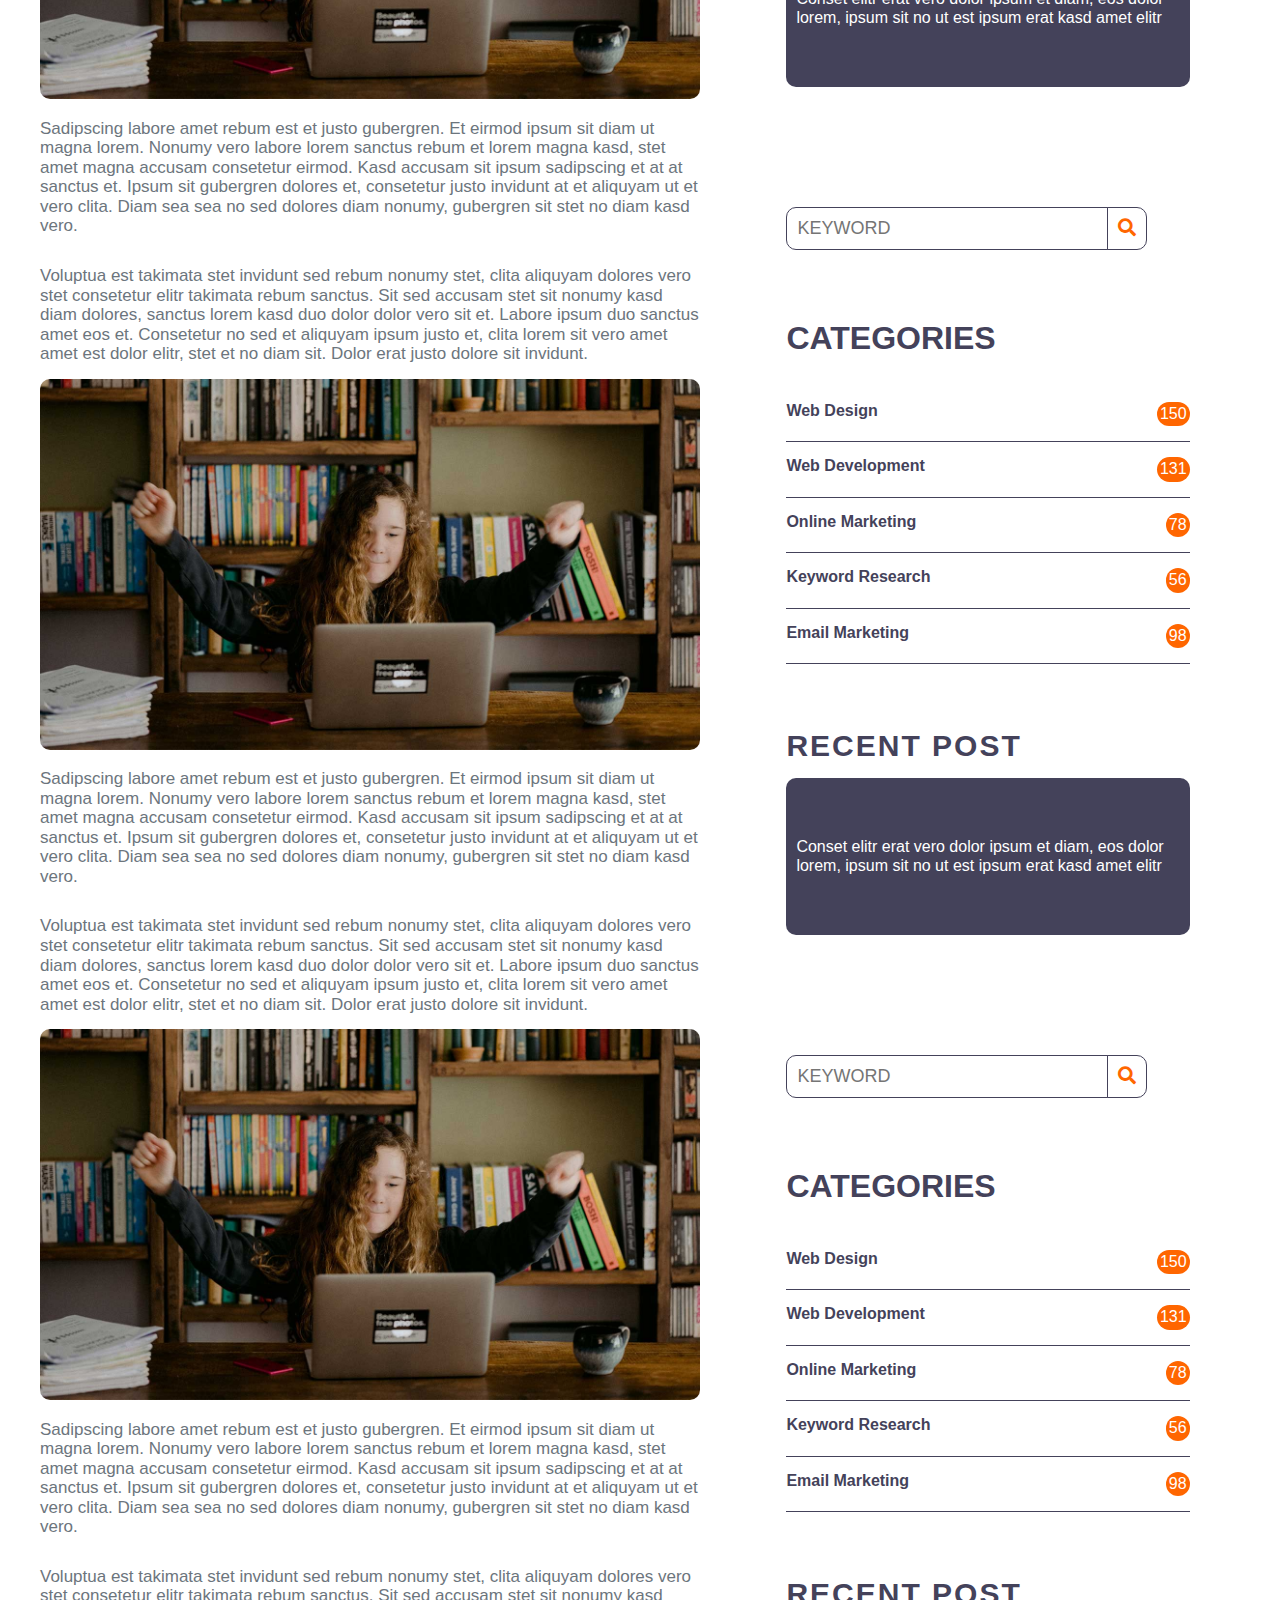
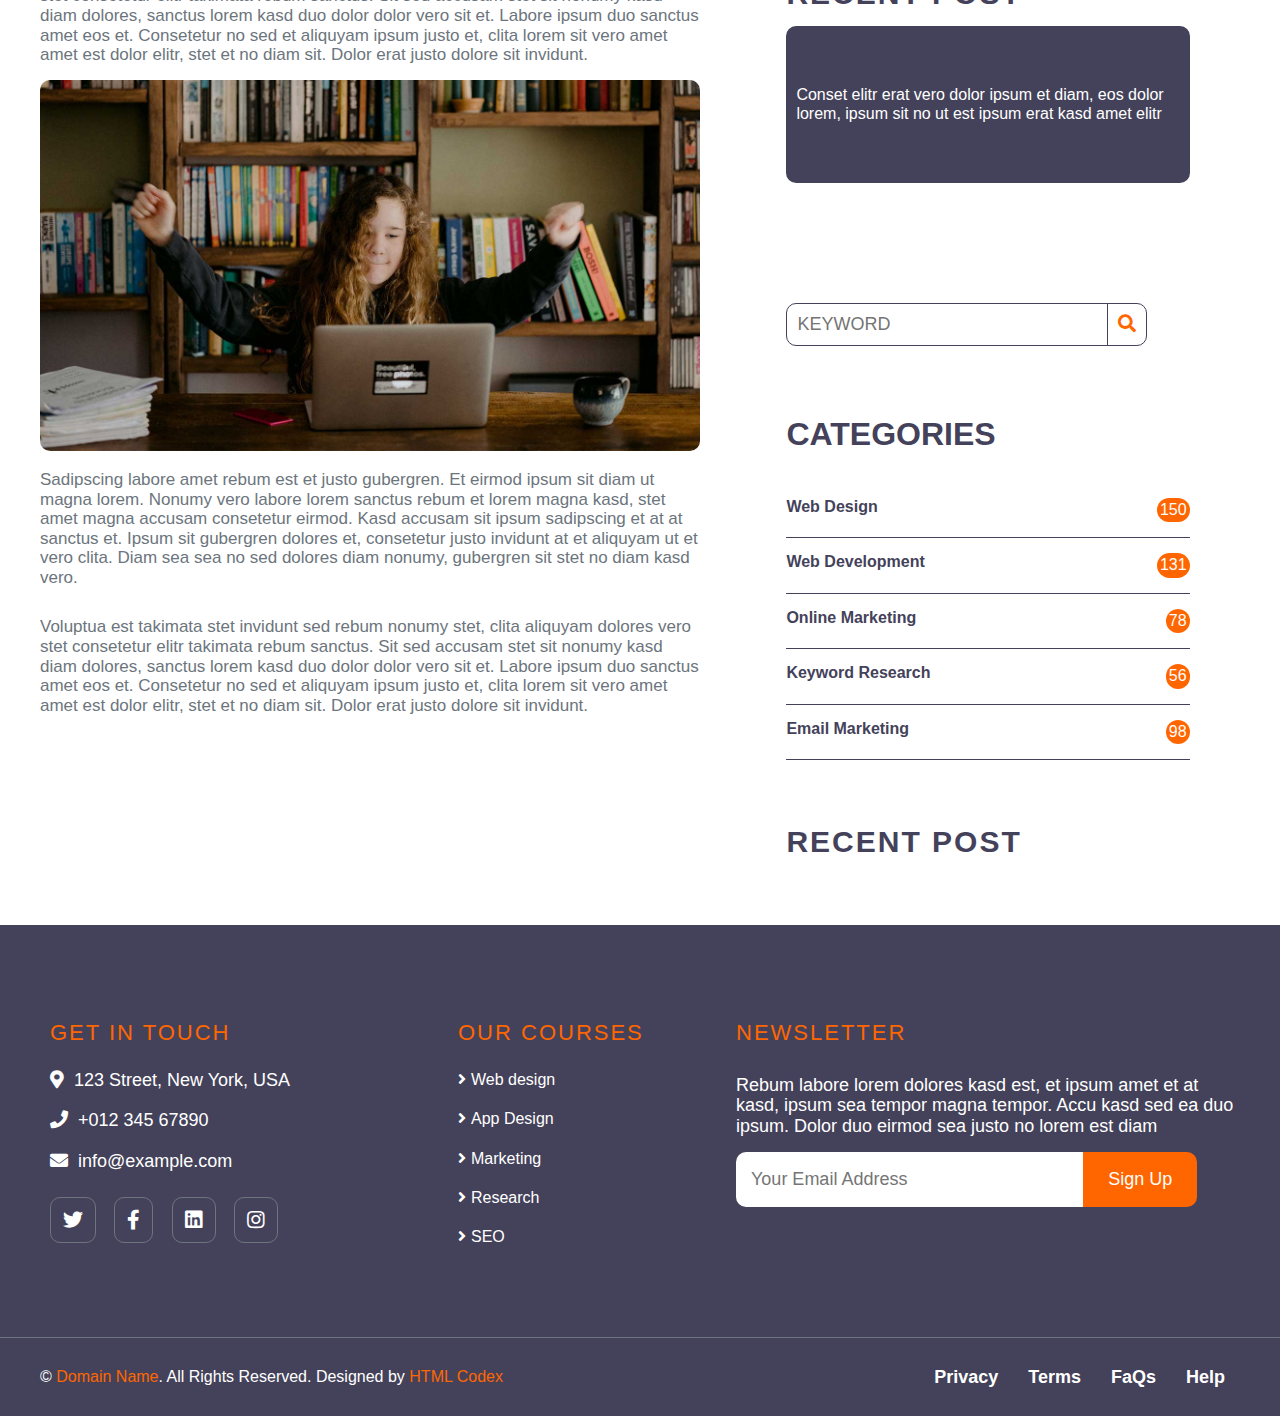
<file: template/Single.html>
<!DOCTYPE html>
<html lang="en">

<head>
    <meta charset="UTF-8">
    <meta http-equiv="X-UA-Compatible" content="IE=edge">
    <meta name="viewport" content="width=device-width, initial-scale=1.0">
    <!-- Google Fonts -->
    <link rel="preconnect" href="https://fonts.gstatic.com">
    <!-- css -->
    <link rel="stylesheet" href="style.css">
    <!-- font awesome -->
    <link rel="stylesheet" href="https://cdnjs.cloudflare.com/ajax/libs/font-awesome/5.15.4/css/all.min.css"
        integrity="sha512-1ycn6IcaQQ40/MKBW2W4Rhis/DbILU74C1vSrLJxCq57o941Ym01SwNsOMqvEBFlcgUa6xLiPY/NS5R+E6ztJQ=="
        crossorigin="anonymous" referrerpolicy="no-referrer" />
    <title>Document</title>
</head>

<body>
    <div class="head">
        <div class="container">
            <div class="header">
                <div class="logo">
                    <h1>ECOURSES</h1>
                </div>
                <div class="office">
                    <a href=""><i class="fas fa-map-marker-alt"></i></a>
                    <div class="office-text">
                        <h3>Our Office</h3>
                        <p>123 Street, New York, USA</p>
                    </div>
                </div>
                <div class="email">
                    <a href=""><i class="fas fa-envelope"></i></a>
                    <div class="email-text">
                        <h3>Email Us</h3>
                        <p>info@example.com</p>
                    </div>
                </div>
                <div class="call">
                    <a href=""><i class="fas fa-phone"></i></a>
                    <div class="call-text">
                        <h3>Call Us</h3>
                        <p>+012 345 6789</p>
                    </div>
                </div>
            </div>
        </div>
    </div>
    <div class="nav">
        <div class="container">
            <div class="navbar">
                <div class="subjects">
                    <div class="btn"><i class="fas fa-book-open"></i> Subjects <i class="fas fa-angle-down"></i></div>
                </div>
                <div class="nav-item">
                    <ul class="nav-items">
                        <li><a href="./index.html">Home</a></li>
                        <li><a href="./About.html">About</a></li>
                        <li><a href="./Courses.html">Courses</a></li>
                        <li><a href="./Teachers.html">Teachers</a></li>
                        <li><a href="./Blog.html">Blogs</a><i class="fas fa-angle-down"></i></li>
                        <li><a href="./Contact.html">Contact</a></li>
                    </ul>
                </div>
                <div class="join">
                    <button class="btn">Join Now</button>
                </div>
            </div>
        </div>
    </div>
    <div class="sec9">
        <div class="sec9-overlay">
            <div class="sec9-text">
                <h1>SINGLE</h1>
                <p>HOME <i class="fas fa-angle-double-right"></i> SINGLE</p>
            </div>
        </div>
    </div>
    <div class="sec12">
        <div class="container">
            <div class="sec12-items">
                <div class="sec12-left">
                    <span>Jan 01, 2050</span>
                    <h1>Vero ipsum sea justo dolore eirmod amet dolor tempor lorem</h1>
                    <img src="./images/carousel-1.jpg" alt="">
                    <p>Sadipscing labore amet rebum est et justo gubergren. Et eirmod ipsum sit diam ut magna lorem.
                        Nonumy vero labore lorem sanctus rebum et lorem magna kasd, stet amet magna accusam consetetur
                        eirmod. Kasd accusam sit ipsum sadipscing et at at sanctus et. Ipsum sit gubergren dolores et,
                        consetetur justo invidunt at et aliquyam ut et vero clita. Diam sea sea no sed dolores diam
                        nonumy, gubergren sit stet no diam kasd vero.</p>
                    <p>
                        Voluptua est takimata stet invidunt sed rebum nonumy stet, clita aliquyam dolores vero stet
                        consetetur elitr takimata rebum sanctus. Sit sed accusam stet sit nonumy kasd diam dolores,
                        sanctus lorem kasd duo dolor dolor vero sit et. Labore ipsum duo sanctus amet eos et. Consetetur
                        no sed et aliquyam ipsum justo et, clita lorem sit vero amet amet est dolor elitr, stet et no
                        diam sit. Dolor erat justo dolore sit invidunt.</p>
                    <img src="./images/carousel-1.jpg" alt="">
                    <p>Sadipscing labore amet rebum est et justo gubergren. Et eirmod ipsum sit diam ut magna lorem.
                        Nonumy vero labore lorem sanctus rebum et lorem magna kasd, stet amet magna accusam consetetur
                        eirmod. Kasd accusam sit ipsum sadipscing et at at sanctus et. Ipsum sit gubergren dolores et,
                        consetetur justo invidunt at et aliquyam ut et vero clita. Diam sea sea no sed dolores diam
                        nonumy, gubergren sit stet no diam kasd vero.</p>
                    <p>
                        Voluptua est takimata stet invidunt sed rebum nonumy stet, clita aliquyam dolores vero stet
                        consetetur elitr takimata rebum sanctus. Sit sed accusam stet sit nonumy kasd diam dolores,
                        sanctus lorem kasd duo dolor dolor vero sit et. Labore ipsum duo sanctus amet eos et. Consetetur
                        no sed et aliquyam ipsum justo et, clita lorem sit vero amet amet est dolor elitr, stet et no
                        diam sit. Dolor erat justo dolore sit invidunt.</p>
                    <img src="./images/carousel-1.jpg" alt="">
                    <p>Sadipscing labore amet rebum est et justo gubergren. Et eirmod ipsum sit diam ut magna lorem.
                        Nonumy vero labore lorem sanctus rebum et lorem magna kasd, stet amet magna accusam consetetur
                        eirmod. Kasd accusam sit ipsum sadipscing et at at sanctus et. Ipsum sit gubergren dolores et,
                        consetetur justo invidunt at et aliquyam ut et vero clita. Diam sea sea no sed dolores diam
                        nonumy, gubergren sit stet no diam kasd vero.</p>
                    <p>
                        Voluptua est takimata stet invidunt sed rebum nonumy stet, clita aliquyam dolores vero stet
                        consetetur elitr takimata rebum sanctus. Sit sed accusam stet sit nonumy kasd diam dolores,
                        sanctus lorem kasd duo dolor dolor vero sit et. Labore ipsum duo sanctus amet eos et. Consetetur
                        no sed et aliquyam ipsum justo et, clita lorem sit vero amet amet est dolor elitr, stet et no
                        diam sit. Dolor erat justo dolore sit invidunt.</p>
                    <img src="./images/carousel-1.jpg" alt="">
                    <p>Sadipscing labore amet rebum est et justo gubergren. Et eirmod ipsum sit diam ut magna lorem.
                        Nonumy vero labore lorem sanctus rebum et lorem magna kasd, stet amet magna accusam consetetur
                        eirmod. Kasd accusam sit ipsum sadipscing et at at sanctus et. Ipsum sit gubergren dolores et,
                        consetetur justo invidunt at et aliquyam ut et vero clita. Diam sea sea no sed dolores diam
                        nonumy, gubergren sit stet no diam kasd vero.</p>
                    <p>
                        Voluptua est takimata stet invidunt sed rebum nonumy stet, clita aliquyam dolores vero stet
                        consetetur elitr takimata rebum sanctus. Sit sed accusam stet sit nonumy kasd diam dolores,
                        sanctus lorem kasd duo dolor dolor vero sit et. Labore ipsum duo sanctus amet eos et. Consetetur
                        no sed et aliquyam ipsum justo et, clita lorem sit vero amet amet est dolor elitr, stet et no
                        diam sit. Dolor erat justo dolore sit invidunt.</p>
                    <img src="./images/carousel-1.jpg" alt="">
                    <p>Sadipscing labore amet rebum est et justo gubergren. Et eirmod ipsum sit diam ut magna lorem.
                        Nonumy vero labore lorem sanctus rebum et lorem magna kasd, stet amet magna accusam consetetur
                        eirmod. Kasd accusam sit ipsum sadipscing et at at sanctus et. Ipsum sit gubergren dolores et,
                        consetetur justo invidunt at et aliquyam ut et vero clita. Diam sea sea no sed dolores diam
                        nonumy, gubergren sit stet no diam kasd vero.</p>
                    <p>
                        Voluptua est takimata stet invidunt sed rebum nonumy stet, clita aliquyam dolores vero stet
                        consetetur elitr takimata rebum sanctus. Sit sed accusam stet sit nonumy kasd diam dolores,
                        sanctus lorem kasd duo dolor dolor vero sit et. Labore ipsum duo sanctus amet eos et. Consetetur
                        no sed et aliquyam ipsum justo et, clita lorem sit vero amet amet est dolor elitr, stet et no
                        diam sit. Dolor erat justo dolore sit invidunt.</p>
                </div>
                <div class="sec12-right">
                    <div class="sec10-card-1">
                        <img src="./images/user.jpg" alt="">
                        <h3>John Doe</h3>
                        <p>Conset elitr erat vero dolor ipsum et diam, eos dolor lorem, ipsum sit no ut est ipsum erat
                            kasd amet elitr</p>
                    </div>
                    <div class="sec10-input">
                        <input type="email" placeholder="KEYWORD">
                        <button class="btn"><i class="fas fa-search"></i></button>
                    </div>
                    <div class="category">
                        <h1>CATEGORIES</h1>
                        <div class="cat-1">
                            <p class="para1">Web Design</p>
                            <p class="para2">150</p>
                        </div>
                        <div class="cat-1">
                            <p class="para1">Web Development</p>
                            <p class="para2">131</p>
                        </div>
                        <div class="cat-1">
                            <p class="para1">Online Marketing</p>
                            <p class="para2">78</p>
                        </div>
                        <div class="cat-1">
                            <p class="para1">Keyword Research</p>
                            <p class="para2">56</p>
                        </div>
                        <div class="cat-1">
                            <p class="para1">Email Marketing</p>
                            <p class="para2">98</p>
                        </div>
                    </div>
                    <div class="recent">
                        <h1>RECENT POST</h1>
                        <p>Conset elitr erat vero dolor ipsum et diam, eos dolor lorem, ipsum sit no ut est ipsum erat
                            kasd amet elitr</p>
                    </div>
                    <div class="sec10-input">
                        <input type="email" placeholder="KEYWORD">
                        <button class="btn"><i class="fas fa-search"></i></button>
                    </div>
                    <div class="category">
                        <h1>CATEGORIES</h1>
                        <div class="cat-1">
                            <p class="para1">Web Design</p>
                            <p class="para2">150</p>
                        </div>
                        <div class="cat-1">
                            <p class="para1">Web Development</p>
                            <p class="para2">131</p>
                        </div>
                        <div class="cat-1">
                            <p class="para1">Online Marketing</p>
                            <p class="para2">78</p>
                        </div>
                        <div class="cat-1">
                            <p class="para1">Keyword Research</p>
                            <p class="para2">56</p>
                        </div>
                        <div class="cat-1">
                            <p class="para1">Email Marketing</p>
                            <p class="para2">98</p>
                        </div>
                    </div>
                    <div class="recent">
                        <h1>RECENT POST</h1>
                        <p>Conset elitr erat vero dolor ipsum et diam, eos dolor lorem, ipsum sit no ut est ipsum erat
                            kasd amet elitr</p>
                    </div>
                    <div class="sec10-input">
                        <input type="email" placeholder="KEYWORD">
                        <button class="btn"><i class="fas fa-search"></i></button>
                    </div>
                    <div class="category">
                        <h1>CATEGORIES</h1>
                        <div class="cat-1">
                            <p class="para1">Web Design</p>
                            <p class="para2">150</p>
                        </div>
                        <div class="cat-1">
                            <p class="para1">Web Development</p>
                            <p class="para2">131</p>
                        </div>
                        <div class="cat-1">
                            <p class="para1">Online Marketing</p>
                            <p class="para2">78</p>
                        </div>
                        <div class="cat-1">
                            <p class="para1">Keyword Research</p>
                            <p class="para2">56</p>
                        </div>
                        <div class="cat-1">
                            <p class="para1">Email Marketing</p>
                            <p class="para2">98</p>
                        </div>
                    </div>
                    <div class="recent">
                        <h1>RECENT POST</h1>
                        <p>Conset elitr erat vero dolor ipsum et diam, eos dolor lorem, ipsum sit no ut est ipsum erat
                            kasd amet elitr</p>
                    </div>
                    <div class="sec10-input">
                        <input type="email" placeholder="KEYWORD">
                        <button class="btn"><i class="fas fa-search"></i></button>
                    </div>
                    <div class="category">
                        <h1>CATEGORIES</h1>
                        <div class="cat-1">
                            <p class="para1">Web Design</p>
                            <p class="para2">150</p>
                        </div>
                        <div class="cat-1">
                            <p class="para1">Web Development</p>
                            <p class="para2">131</p>
                        </div>
                        <div class="cat-1">
                            <p class="para1">Online Marketing</p>
                            <p class="para2">78</p>
                        </div>
                        <div class="cat-1">
                            <p class="para1">Keyword Research</p>
                            <p class="para2">56</p>
                        </div>
                        <div class="cat-1">
                            <p class="para1">Email Marketing</p>
                            <p class="para2">98</p>
                        </div>
                    </div>
                    <div class="recent">
                        <h1>RECENT POST</h1>
                    </div>
                </div>
            </div>
        </div>
    </div>
    <div class="sec8">
        <div class="container">
            <div class="sec8-items">
                <div class="sec8-left">
                    <h2>GET IN TOUCH</h2>
                    <p><span><i class="fas fa-map-marker-alt"></i></span>123 Street, New York, USA</p>
                    <p><span><i class="fas fa-phone"></i></span>+012 345 67890</p>
                    <p><span><i class="fas fa-envelope"></i></span>info@example.com</p>
                    <div class="sec8-left-icons">
                        <span><i class="fab fa-twitter"></i></span>
                        <span><i class="fab fa-facebook-f"></i></span>
                        <span><i class="fab fa-linkedin"></i></span>
                        <span><i class="fab fa-instagram"></i></span>
                    </div>
                </div>
                <div class="sec8-middle">
                    <h3>OUR COURSES</h3>
                    <li><a href="">Web design</a></li>
                    <li><a href="">App Design</a></li>
                    <li><a href="">Marketing</a></li>
                    <li><a href="">Research</a></li>
                    <li><a href="">SEO</a></li>
                </div>
                <div class="sec8-right">
                    <h2>NEWSLETTER</h2>
                    <p>Rebum labore lorem dolores kasd est, et ipsum amet et at kasd, ipsum sea tempor magna tempor.
                        Accu kasd sed ea duo ipsum. Dolor duo eirmod sea justo no lorem est diam</p>
                    <input type="email" placeholder="Your Email Address">
                    <button class="btn">Sign Up</button>
                </div>
            </div>
        </div>
    </div>
    <div class="footer">
        <div class="container">
            <div class="footer-items">
                <div class="footer-left">
                    <p>&copy;<span> Domain Name</span>. All Rights Reserved. Designed by <span>HTML Codex</span></p>
                </div>
                <div class="footer-right">
                    <li>Privacy</li>
                    <li>Terms</li>
                    <li>FaQs</li>
                    <li>Help</li>
                </div>
            </div>
        </div>
    </div>
</body>

</html>
</file>
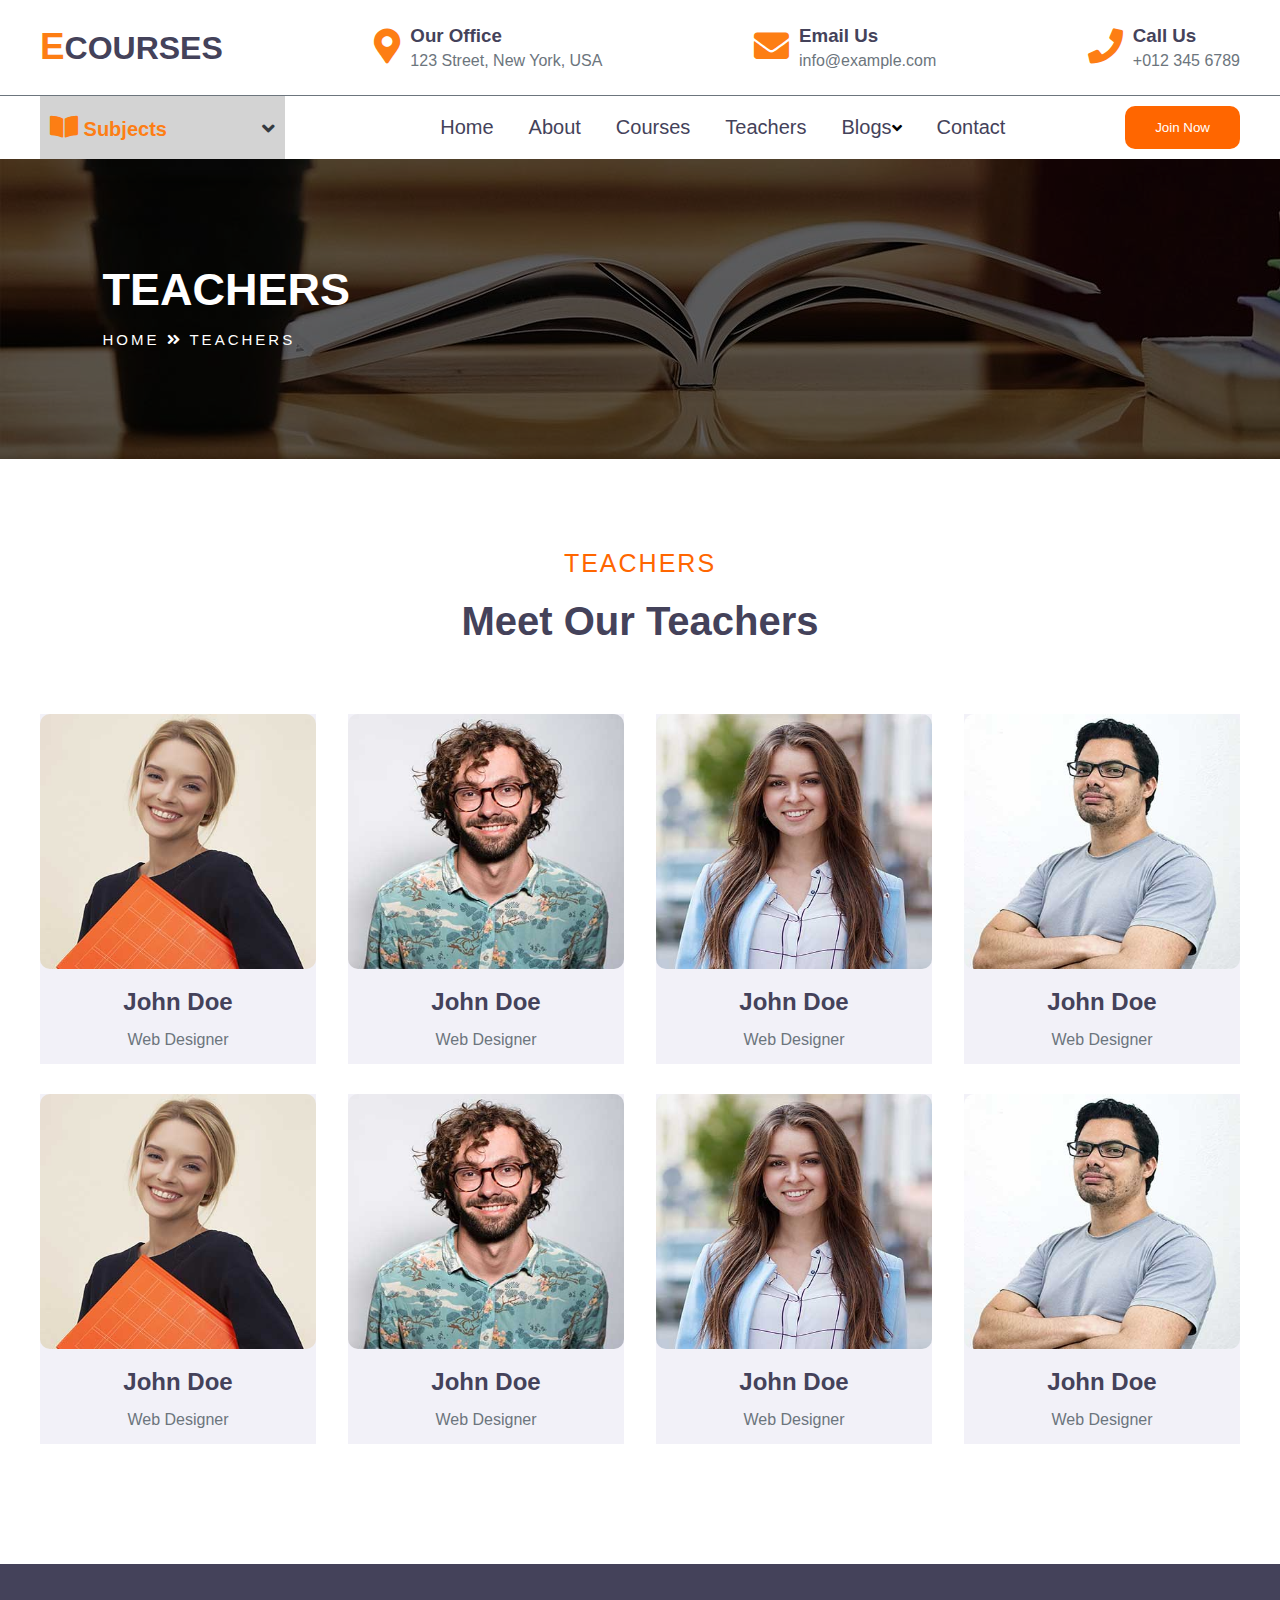
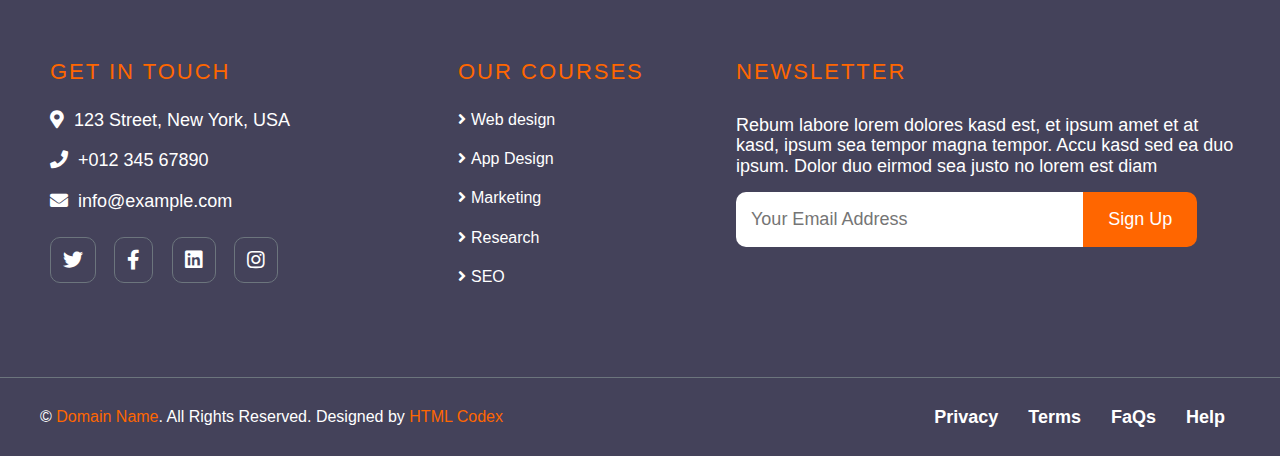
<file: template/Teachers.html>
<!DOCTYPE html>
<html lang="en">

<head>
    <meta charset="UTF-8">
    <meta http-equiv="X-UA-Compatible" content="IE=edge">
    <meta name="viewport" content="width=device-width, initial-scale=1.0">
    <!-- Google Fonts -->
    <link rel="preconnect" href="https://fonts.gstatic.com">
    <!-- css -->
    <link rel="stylesheet" href="style.css">
    <!-- font awesome -->
    <link rel="stylesheet" href="https://cdnjs.cloudflare.com/ajax/libs/font-awesome/5.15.4/css/all.min.css"
        integrity="sha512-1ycn6IcaQQ40/MKBW2W4Rhis/DbILU74C1vSrLJxCq57o941Ym01SwNsOMqvEBFlcgUa6xLiPY/NS5R+E6ztJQ=="
        crossorigin="anonymous" referrerpolicy="no-referrer" />
    <title>TEACHERS</title>
</head>

<body>
    <div class="head">
        <div class="container">
            <div class="header">
                <div class="logo">
                    <h1>ECOURSES</h1>
                </div>
                <div class="office">
                    <a href=""><i class="fas fa-map-marker-alt"></i></a>
                    <div class="office-text">
                        <h3>Our Office</h3>
                        <p>123 Street, New York, USA</p>
                    </div>
                </div>
                <div class="email">
                    <a href=""><i class="fas fa-envelope"></i></a>
                    <div class="email-text">
                        <h3>Email Us</h3>
                        <p>info@example.com</p>
                    </div>
                </div>
                <div class="call">
                    <a href=""><i class="fas fa-phone"></i></a>
                    <div class="call-text">
                        <h3>Call Us</h3>
                        <p>+012 345 6789</p>
                    </div>
                </div>
            </div>
        </div>
    </div>
    <div class="nav">
        <div class="container">
            <div class="navbar">
                <div class="subjects">
                    <div class="btn"><i class="fas fa-book-open"></i> Subjects <i class="fas fa-angle-down"></i></div>
                </div>
                <div class="nav-item">
                    <ul class="nav-items">
                        <li><a href="./index.html">Home</a></li>
                        <li><a href="./About.html">About</a></li>
                        <li><a href="./Courses.html">Courses</a></li>
                        <li><a href="./Teachers.html">Teachers</a></li>
                        <li><a href="./Blog.html">Blogs</a><i class="fas fa-angle-down"></i></li>
                        <li><a href="">Contact</a></li>
                    </ul>
                </div>
                <div class="join">
                    <button class="btn">Join Now</button>
                </div>
            </div>
        </div>
    </div>
    <div class="sec9">
        <div class="sec9-overlay">
            <div class="sec9-text">
                <h1>TEACHERS</h1>
                <p>HOME <i class="fas fa-angle-double-right"></i> TEACHERS</p>
            </div>
        </div>
    </div>
    <div class="sec5">
        <div class="container">
            <div class="sec3-text">
                <h3>TEACHERS</h3>
                <h1>Meet Our Teachers</h1>
            </div>
            <div class="sec5-cards">
                <div class="sec5-card">
                    <img src="./images/team-1.jpg" alt="">
                    <div class="sec5-card-text">
                        <h2>John Doe</h2>
                        <p>Web Designer</p>
                    </div>
                </div>
                <div class="sec5-card">
                    <img src="./images/team-2.jpg" alt="">
                    <div class="sec5-card-text">
                        <h2>John Doe</h2>
                        <p>Web Designer</p>
                    </div>
                </div>
                <div class="sec5-card">
                    <img src="./images/team-3.jpg" alt="">
                    <div class="sec5-card-text">
                        <h2>John Doe</h2>
                        <p>Web Designer</p>
                    </div>
                </div>
                <div class="sec5-card">
                    <img src="./images/team-4.jpg" alt="">
                    <div class="sec5-card-text">
                        <h2>John Doe</h2>
                        <p>Web Designer</p>
                    </div>
                </div>
                <div class="sec5-card">
                    <img src="./images/team-1.jpg" alt="">
                    <div class="sec5-card-text">
                        <h2>John Doe</h2>
                        <p>Web Designer</p>
                    </div>
                </div>
                <div class="sec5-card">
                    <img src="./images/team-2.jpg" alt="">
                    <div class="sec5-card-text">
                        <h2>John Doe</h2>
                        <p>Web Designer</p>
                    </div>
                </div>
                <div class="sec5-card">
                    <img src="./images/team-3.jpg" alt="">
                    <div class="sec5-card-text">
                        <h2>John Doe</h2>
                        <p>Web Designer</p>
                    </div>
                </div>
                <div class="sec5-card">
                    <img src="./images/team-4.jpg" alt="">
                    <div class="sec5-card-text">
                        <h2>John Doe</h2>
                        <p>Web Designer</p>
                    </div>
                </div>
            </div>
        </div>
    </div>
    <div class="sec8">
        <div class="container">
            <div class="sec8-items">
                <div class="sec8-left">
                    <h2>GET IN TOUCH</h2>
                    <p><span><i class="fas fa-map-marker-alt"></i></span>123 Street, New York, USA</p>
                    <p><span><i class="fas fa-phone"></i></span>+012 345 67890</p>
                    <p><span><i class="fas fa-envelope"></i></span>info@example.com</p>
                    <div class="sec8-left-icons">
                        <span><i class="fab fa-twitter"></i></span>
                        <span><i class="fab fa-facebook-f"></i></span>
                        <span><i class="fab fa-linkedin"></i></span>
                        <span><i class="fab fa-instagram"></i></span>
                    </div>
                </div>
                <div class="sec8-middle">
                    <h3>OUR COURSES</h3>
                    <li><a href="">Web design</a></li>
                    <li><a href="">App Design</a></li>
                    <li><a href="">Marketing</a></li>
                    <li><a href="">Research</a></li>
                    <li><a href="">SEO</a></li>
                </div>
                <div class="sec8-right">
                    <h2>NEWSLETTER</h2>
                    <p>Rebum labore lorem dolores kasd est, et ipsum amet et at kasd, ipsum sea tempor magna tempor.
                        Accu kasd sed ea duo ipsum. Dolor duo eirmod sea justo no lorem est diam</p>
                    <input type="email" placeholder="Your Email Address">
                    <button class="btn">Sign Up</button>
                </div>
            </div>
        </div>
    </div>
    <div class="footer">
        <div class="container">
            <div class="footer-items">
                <div class="footer-left">
                    <p>&copy;<span> Domain Name</span>. All Rights Reserved. Designed by <span>HTML Codex</span></p>
                </div>
                <div class="footer-right">
                    <li>Privacy</li>
                    <li>Terms</li>
                    <li>FaQs</li>
                    <li>Help</li>
                </div>
            </div>
        </div>
    </div>
</body>

</html>
</file>
<file: template/style.css>
*{
    box-sizing: border-box;
    padding: 0;
    margin: 0;
}

:root {
    --blue: #007bff;
    --indigo: #6610f2;
    --purple: #6f42c1;
    --pink: #e83e8c;
    --red: #dc3545;
    --orange: #fd7e14;
    --yellow: #ffc107;
    --green: #28a745;
    --teal: #20c997;
    --cyan: #17a2b8;
    --white: #fff;
    --gray: #6c757d;
    --gray-dark: #343a40;
    --primary: #FF6600;
    --secondary: #F2F1F8;
    --success: #28a745;
    --info: #17a2b8;
    --warning: #ffc107;
    --danger: #dc3545;
    --light: #FFFFFF;
    --dark: #44425A;
    --breakpoint-xs: 0;
    --breakpoint-sm: 576px;
    --breakpoint-md: 768px;
    --breakpoint-lg: 992px;
    --breakpoint-xl: 1200px;
    --font-family-sans-serif: "Poppins", sans-serif;
    --font-family-monospace: SFMono-Regular, Menlo, Monaco, Consolas, "Liberation Mono", "Courier New", monospace;
}

html {
    font-family: sans-serif;
    line-height: 1.15;
    -webkit-text-size-adjust: 100%;
    -webkit-tap-highlight-color: rgba(0, 0, 0, 0);
}

.container{
    max-width: 1200px;
    margin: 0 auto;
}

/* ############ Head ######### */

.head{
    border-bottom: 1px solid var(--gray);
    padding: 25px 0;
}

.head .header{
    display: flex;
    justify-content: space-between;
    align-items: center;
}

.logo h1::first-letter{
    font-size: 115%;
    font-weight: 800;
    color: var(--orange);
}

.logo h1{
    color: var(--dark);
    font-weight: 900;
    cursor: pointer;
}

.header .office{
    display: flex;
    align-items: center;
}

.office a{
    text-decoration: none;
    color: var(--orange);
    font-size: 35px;
}

.header .office .office-text{
    padding-left: 10px;
    color: var(--dark);
}

.office-text p{
    padding-top: 5px;
    color: var(--gray);
}

.header .email{
    display: flex;
    align-items: center;
}

.email a{
    text-decoration: none;
    color: var(--orange);
    font-size: 35px;
}

.header .email .email-text{
    padding-left: 10px;
    color: var(--dark);
}

.email-text p{
    padding-top: 5px;
    color: var(--gray);
}

.header .call{
    display: flex;
    align-items: center;
}

.call a{
    text-decoration: none;
    color: var(--orange);
    font-size: 35px;
}

.header .call .call-text{
    padding-left: 10px;
    color: var(--dark);
}

.call-text p{
    padding-top: 5px;
    color: var(--gray);
}

/* ############## Navbar ############ */

.nav .navbar{
    display: flex;
    justify-content: space-between;
}

.navbar .subjects .btn{
    padding: 18px 10px;
    font-size: 20px;
    color: var(--orange);
    font-weight: 700;
    background-color: lightgray;
    cursor: pointer;
}

.subjects .btn:hover{
    background-color: rgb(244, 231, 231);
}

.subjects .btn .fa-book-open{
    font-size: 25px;
}

.subjects .btn .fa-angle-down{
    padding-left: 90px;
    font-size: 20px;
    color: var(--gray-dark);
}

.nav-items{
    display: flex;
    justify-content: space-between;
    padding: 20px 0;
    transition: 3s;
}

.nav-items .btn{
    padding: 30px 0;
}

.nav-items li{
    list-style: none;
}

.nav-items li a{
    text-decoration: none;
    padding-left: 35px;
    font-size: 20px;
    color: var(--dark);
}

.nav-items a:hover{
    color: var(--orange);
}

.nav-items a:active{
    color: var(--orange);
}

.navbar .join{
    padding: 10px 0;
}

.navbar .join .btn{
    padding: 14px 30px;
    border-radius: 10px;
    background-color: var(--primary);
    border: none;
    color: var(--white);
    cursor: pointer;
}

.join .btn:hover{
    background-color: var(--orange);
}

/* ############## Section ########## */

.sec{
    background: url("./images/carousel-1.jpg");
    background-repeat: no-repeat;
    background-size: cover;
    background-position: 0% 90%;
    height: 850px;
    color: var(--white);
    position: relative;
    margin-bottom: 80px;
}

.sec .overlay{
    position: absolute;
    top: 0;
    left: 0;
    height: 850px;
    width: 100%;
    background-color: rgba(0, 0, 0, 0.624);
}

.sec-radio{
    position: absolute;
    top: 38%;
    left: 2%;
}

.sec-radio .fa-dot-circle{
    font-size: 30px;
    display: block;
    padding: 5px 0;
    margin-bottom: 20px;
    color: var(--orange);
}

.sec-text{
    position: absolute;
    top: 29%;
    left: 24%;
    width: 60%;
    padding: 20px 10px;
}

.sec-text h4{
    font-size: 20px;
    padding-bottom: 35px;
}

.sec-text p{
    font-size: 60px;
    font-weight: 900;
    padding-bottom: 25px;
}

.sec-text .btn{
    padding: 13px 30px;
    background-color: var(--primary);
    color: var(--white);
    border: none;
    border-radius: 12px;
    cursor: pointer;
}

.sec-text .btn:hover{
    background-color: var(--orange);
}

/* ############## Section 1 ########### */

.sec1{
    margin: 50px 0;
}

.sec1-items{
    display: flex;
    justify-content: space-between;
    width: 100%;
}

.sec1-items .sec1-img{
    width: 42%;
    text-align: center;
}

.sec1-img img{
    width: 95%;
    height: 450px;
    border-radius: 10px;
}

.sec1 .sec1-text{
    width: 58%;
    padding: 70px 10px;
}

.sec1-text h3{
    color: var(--primary);
    font-size: 20px;
    font-weight: 400;
    padding-bottom: 20px;
    letter-spacing: 2px;
}

.sec1-text h1{
    font-size: 40px;
    font-weight: 900;
    padding-bottom: 20px;
    color: var(--dark);
}

.sec1-text p{
    font-size: 15px;
    color: var(--gray);
    line-height: 25px;
    padding-bottom: 20px;
}

.sec1-text .btn{
    padding: 12px 26px;
    background-color: var(--primary);
    color: var(--white);
    cursor: pointer;
    border: none;
    border-radius: 10px;
    font-weight: 800;
    font-size: 15px;
}

.sec1-text .btn:hover{
    background-color: var(--orange);
}

/* ############ section 2 ############ */

.sec2{
    margin: 50px 0;
}

.sec2 .sec2-text{
    text-align: center;
    padding: 35px 0;
    margin-bottom: 30px;
}

.sec2 .sec2-text h3{
    padding: 20px 0;
    font-size: 25px;
    letter-spacing: 2px;
    font-weight: 500;
    color: var(--orange);
}

.sec2-text h1{
    font-size: 35px;
    font-weight: 900;
    color: var(--dark);
}

.sec2 .sec2-cards{
    width: 100%;
}

.sec2-cards{
    display: flex;
    justify-content: space-between;
    flex-wrap: wrap;
}

.sec2-cards .sec2-card{
    width: 23%;
    height: 200px;
    position: relative;
    z-index: -1;
}


.sec2-card img{
    width: 100%;
    height: 100%;
    border-radius: 20px;
}

.sec2-card .card-text{
    text-align: center;
    position: absolute;
    top: 25%;
    left: 20%;
    color: var(--white);
}

.sec2-card .card-text h3{
    font-size: 30px;
    padding-bottom: 12px;
}

.sec2-card .card-text h5{
    font-size: 17px;
}


/* ############# Section 3 ########### */

.sec3{
    margin: 80px 0;
}

.sec3-text{
    text-align: center;
    margin-bottom: 50px;
}

.sec3-text h3{
    color: var(--primary);
    font-size: 25px;
    font-weight: 500;
    letter-spacing: 2px;
    padding-bottom: 20px;
}

.sec3-text h1{
    color: var(--dark);
    font-size: 40px;
    font-weight: 900;
    padding-bottom: 20px;
}

.sec3 .sec3-cards{
    width: 100%;
    display: flex;
    justify-content: space-between;
    flex-wrap: wrap;
}

.sec3 .sec3-card{
    width: 32%;
    border-radius: 10px;
    background-color: #F2F1F8;
    text-align: center;
    margin-bottom: 25px;
}

.sec3 .sec3-card img{
    width: 100%;
    border-radius: 10px;
}

.sec3-card .sec3-card-text{
    display: flex;
    justify-content: space-between;
    padding: 20px 10px;
}

.sec3-card-text .span1{
    color: var(--primary);
}

.sec3-card-text .span2{
    color: var(--dark);
}

.sec3 .sec3-card a{
    display: block;
    padding: 10px 10px 20px 10px;
    font-size: 23px;
    color: var(--dark);
    text-decoration: none;
}

.sec3 .sec3-card .star-text{
    display: flex;
    justify-content: space-between;
    padding: 20px 10px 10px 10px;
    border-top: 1px solid var(--gray);
}

.sec3 .sec3-card .star-text .span1{
    color: var(--primary);
}

.sec3 .sec3-card .star-text .span2{
    color: var(--dark);
}

.sec3 .sec3-card .star-text .star-right{
    color: var(--dark);
    font-size: 20px;
    font-weight: 600;
}


/* ############### Section 4 ############ */

.sec4{
    background: url("./images/registration.jpg");
    background-repeat: no-repeat;
    background-size: cover;
    width: 100%;
    height: 600px;
    margin: 70px 0;
    color: var(--white);
    position: relative;
}

.sec4 .sec4-overlay{
    position: absolute;
    top: 0;
    left: 0;
    width: 100%;
    height: 600px;
    background-color: rgba(0, 0, 0, 0.624);
}

.sec4 .sec4-items{
    display: flex;
    justify-content: space-between;
    width: 100%;
    height: 100%;
}

.sec4 .sec4-items .sec4-text{
    width: 58%;
    margin-top: 95px;
    padding: 30px 20px;
}


.sec4 .sec4-text h3{
    color: var(--primary);
    font-weight: 500;
    letter-spacing: 2px;
    padding: 10px 0;
    font-size: 22px;
}

.sec4 .sec4-text h1{
    font-size: 37px;
    font-weight: 900;
    padding: 15px 0;
}

.sec4 .sec4-text p{
    padding: 20px 0;
    color: var(--white);
    font-size: 18px;
}

.sec4 .sec4-text li{
    padding: 10px 0;
    list-style: none;
}

.sec4 .sec4-text li::before{
    content: "\f00c";
    display: inline-block;
    font-family: "Font Awesome 5 Free";
    font-weight: 600;
    padding-right: 10px;
    color: var(--primary);
}

.sec4 .sec4-form{
    width: 38%;
    text-align: center;
    border-radius: 10px;
    background-color: var(--primary);
    margin-top: 90px;
}

.sec4 .sec4-form h1{
    padding: 20px 0;
    border-radius: 10px;
    background-color: var(--white);
    color: var(--dark);
    font-size: 35px;
    font-weight: 900;
    margin-bottom: 30px;
}



.sec4 .sec4-form input,select{
    display: block;
    margin: auto;
    padding: 10px 20px;
    width: 70%;
    font-size: 18px;
    color: var(--dark);
    border-radius: 10px;
    border: none;
    margin-bottom: 20px;
}

.sec4 .sec4-form .btn{
    padding: 10px 0px;
    width: 70%;
    border-radius: 10px;
    border: none;
    font-size: 20px;
    background-color: var(--dark);
    color: var(--white);
    cursor: pointer;
    margin-bottom: 50px;
}

/* ############# Section 5 ############# */

.sec5{
    margin: 90px 0;
}

.sec5 .sec5-cards{
    width: 100%;
    display: flex;
    justify-content: space-between;
}

.sec5 .sec5-cards .sec5-card{
    width: 23%;
    background-color: #F2F1F8;
}

.sec5 .sec5-card img{
    width: 100%;
    height: 255px;
    border-radius: 10px;
}

.sec5 .sec5-card .sec5-card-text{
    padding: 15px 0;
    text-align: center;
}

.sec5-card .sec5-card-text h2{
    color: var(--dark);
}

.sec5-card .sec5-card-text p{
    padding-top: 15px;
    color: var(--gray);
}

/* ########### Section 6 ########### */

.sec6{
    margin: 80px 0;
}

.sec6 .student{
    width: 50%;
    margin: auto;
    text-align: center;
}

.sec6 .student .fa-quote-left{
    font-size: 50px;
    color: var(--primary);
    padding-bottom: 35px;
}

.sec6 .student p{
    font-size: 22px;
    color: var(--dark);
    padding-bottom: 34px;
}

.sec6 .student img{
    border-radius: 50px;
    margin-bottom: 20px;
}

.sec6 .student h2{
    color: var(--dark);
    font-weight: 500;
    padding-bottom: 5px;
}

.sec6 .student h3{
    color: var(--gray);
    font-weight: 400;
}

.sec6 .student .fa-dot-circle{
    margin-top: 15px;
    font-size: 25px;
    color: var(--primary);
}

/* ############# Section 7 ########### */

.sec7{
    margin: 80px 0;
}

.sec7-cards{
    display: flex;
    justify-content: space-between;
    width: 100%;
}

.sec7-cards .sec7-card{
    width: 32%;
    position: relative;
}

.sec7-card img{
    width: 100%;
    height: 420px;
    border-radius: 15px;
}

.sec7-card .sec7-card-text{
    padding: 10px 20px;
    color: var(--white);
    width: 80%;
    position: absolute;
    bottom: 12%;
    left: 5%;
}

.sec7-card .sec7-card-text p{
    font-size: 20px;
    padding-bottom: 15px;
}

.sec7-card .sec7-card-text h4{
    color: var(--primary);
}

/* ############# Section 8 ############ */

.sec8{
    background-color: var(--dark);
    color: var(--white);
    border-bottom: 1px solid var(--gray);
}

.sec8 .sec8-items{
    display: flex;
    justify-content: space-between;
    width: 100%;
}

.sec8-items .sec8-left{
    padding: 80px 10px;
    width: 32%;
}

.sec8-items .sec8-left h2{
    color: var(--primary);
    font-weight: 500;
    font-size: 22px;
    letter-spacing: 2px;
    padding: 15px 0;
}

.sec8-items .sec8-left p{
    padding: 10px 0;
    font-size: 18px;
}

.sec8-items .sec8-left p span{
    padding-right: 10px;
}

.sec8-items .sec8-left .sec8-left-icons{
    margin-top: 15px;
    
}

.sec8-items .sec8-left .sec8-left-icons span{
    padding-right: 14px;
    font-size: 20px;
    cursor: pointer;
}

.sec8-items .sec8-left .sec8-left-icons i{
    border: 1px solid var(--gray);
    padding: 12px;
    border-radius: 10px;
}

.sec8 .sec8-items .sec8-middle{
    width: 22%;
    padding: 80px 10px;
}

.sec8 .sec8-middle h3{
    color: var(--primary);
    font-weight: 500;
    font-size: 22px;
    letter-spacing: 2px;
    padding: 15px 0;
}

.sec8 .sec8-middle li{
    list-style: none;
    padding: 10px 0;
}

.sec8 .sec8-middle li::before{
    content: "\f105";
    display: inline-block;
    font-family: "Font Awesome 5 Free";
    font-weight: 600;
}

.sec8 .sec8-middle li a{
    text-decoration: none;
    color: var(--white);
    padding-left: 5px;
}

.sec8 .sec8-items .sec8-right{
    width: 42%;
    padding: 80px 0;
}

.sec8 .sec8-right h2{
    color: var(--primary);
    font-weight: 500;
    font-size: 22px;
    letter-spacing: 2px;
    padding: 15px 0;
}

.sec8 .sec8-right p{
    font-size: 18px;
    padding: 15px 0;
}

.sec8 .sec8-right input{
    width: 70%;
    padding: 17px 15px;
    font-size: 18px;
    border-radius: 10px 0 0 10px;
    border: none;
    margin-right: -10px;
}

.sec8 .sec8-right .btn{
    font-size: 18px;
    border-radius: 0 10px 10px 0;
    padding: 17px 25px;
    border: none;
    background-color: var(--primary);
    color: var(--white);
    cursor: pointer;
}


/* ############# Footer ######### */

.footer{
    background-color: var(--dark);
}

.footer-items{
    display: flex;
    justify-content: space-between;
    align-items: center;
    color: var(--white);
}

.footer-items .footer-left{
    padding: 30px 0;
}

.footer-items .footer-left span{
    color: var(--primary);
}

.footer-items .footer-right{
    display: flex;
}

.footer-items .footer-right li{
    list-style: none;
    padding: 0 15px;
    font-size: 18px;
    font-weight: 600;
    cursor: pointer;
}
/* ########## About ######## */

/* ########### SECTION 9 #############  */

.sec9{
    background: url("./images/page-header.jpg");
    background-repeat: no-repeat;
    background-size: cover;
    width: 100%;
    height: 300px;
    color: var(--white);
    position: relative;
    margin-bottom: 90px;
}

.sec9-overlay{
    position: absolute;
    top: 0;
    left: 0;
    width: 100%;
    height: 300px;
    background-color: rgba(0, 0, 0, 0.624);
}

.sec9 .sec9-text{
    width: 50%;
    position: absolute;
    top: 30%;
    left: 8%;
}

.sec9-text h1{
    font-size: 45px;
    font-weight: 900;
    padding: 15px 0;
}

.sec9-text p{
    font-size: 15px;
    letter-spacing: 3px;
}

/* ############# Teachers ######### */

.sec5 .sec5-cards{
    flex-wrap: wrap;
}

.sec5 .sec5-card{
    margin-bottom: 30px;
}

/* ############ Blog ########### */

/* ############ Section 10 ########### */

.sec10-items{
    display: flex;
    justify-content: space-between;
    width: 100%;
}

.sec10-items .sec7-cards{
    width: 58%;
    flex-wrap: wrap;
}

.sec10-items .sec7-card{
    width: 49%;
    position: relative;
}

.sec10 .sec7-card-text{
    position: absolute;
    bottom: 23%;
    left: 10%;
}

.sec10 .sec10-items .pagination{
    display: flex;
    margin: auto;
}

.sec10-items .pagination li{
    list-style: none;
    padding: 20px 30px;
    color: var(--primary);
    border: 1px solid var(--gray);
    cursor: pointer;
    font-weight: 600;
}


.sec10-right{
    width: 40%;
    margin-top: 30px;
}

.sec10-card-1{
    width: 80%;
    text-align: center;
    padding: 30px 0;
    margin: auto;
    padding: 30px 20px;
    border-radius: 10px;
    background-color: var(--dark);
    margin-bottom: 50px;
}

.sec10-card-1 img{
    width: 100px;
    height: 100px;
    border-radius: 50%;
    margin-bottom: 20px;
}

.sec10-card-1 h3{
    padding-bottom: 80px;
    font-size: 18px;
    color: var(--primary);
}

.sec10-input{
    width: 80%;
    margin: 70px auto;
}

.sec10-input input{
    padding: 10px;
    width: 80%;
    border: 1px solid var(--dark);
    font-size: 18px;
    font-weight: 500;
    border-radius: 10px 0 0 10px;
    margin-right: -6px;
    background-color: var(--white);
}

.sec10-input .btn{
    padding: 10px;
    font-size: 18px;
    border-radius: 0 10px 10px 0;
    border: 1px solid var(--dark);
    color: var(--primary);
    background-color: var(--white);
    cursor: pointer;
}

.category{
    width: 80%;
    margin: auto;
}

.category h1{
    color: var(--dark);
    padding-bottom: 30px;
}

.category .cat-1{
    display: flex;
    justify-content: space-between;
    padding: 15px 0;
    border-bottom: 1px solid var(--dark);
}

.cat-1 .para1{
    color: var(--dark);
    font-weight: 600;
}

.cat-1 .para2{
    background-color: var(--primary);
    color: var(--white);
    border-radius: 20px;
    padding: 3px;
}

.post{
    width: 80%;
    margin: 50px auto;
}

.post h1{
    color: var(--dark);
    padding-bottom: 30px;
}

.post .post-card{
    display: flex;
    align-items: center;
    margin-bottom: 20px;
}

.post-card img{
    border-radius: 10px;
}

.post-card .post-text{
    padding-left: 10px;
}

.post-text p{
    color: var(--dark);
    font-size: 17px;
    padding-bottom: 8px;
}

.post-text .span{
    color: var(--primary);
}

.tags{
    width: 80%;
    margin: 20px auto;
}

.tags h1{
    padding: 20px 0;
    color: var(--dark);
}

.tags span{
    display: inline-block;
    color: var(--primary);
    padding: 10px 15px;
    border: 1px solid var(--primary);
    margin: 10px 15px 10px 0;
    border-radius: 10px;
    cursor: pointer;
}

/* ########## CONTACT ############ */

/* ############ SECTION 11 #########  */

.sec11-form{
    width: 70%;
    margin: 90px auto;
    padding: 60px 0 40px 40px;
    background-color: #F2F1F8;
    border-radius: 15px;
}

.sec11-form form input{
    display: block;
    width: 90%;
    padding: 10px 20px;
    font-size: 18px;
    margin-bottom: 15px;
    border-radius: 10px;
    border: none;
}

.sec11-form textarea{
    display: block;
    width: 90%;
    margin-bottom: 25px;
    font-size: 20px;
    padding: 10px 0 0 20px;
    border-radius: 10px;
    border: none;
}

.sec11-form form .btn{
    display: block;
    margin: auto;
    padding: 15px 25px;
    background-color: var(--primary);
    color: var(--white);
    border-radius: 16px;
    border: none;
    font-size: 18px;
    cursor: pointer;
}

.sec11-form .btn:hover{
    background-color: var(--orange);
}

/* ############# Single ############# */

/* ############ Section 12 ############## */

.sec12-items{
    width: 100%;
    display: flex;
    justify-content: space-between;
}

.sec12-left{
    width: 55%;
}

.sec12-left img{
    width: 100%;
    border-radius: 10px;
}

.sec12-left span{
    color: var(--primary);
}

.sec12-left h1{
    color: var(--dark);
    font-size: 35px;
    padding: 15px 0;
}

.sec12-left p{
    padding: 15px 0;
    font-size: 17px;
    color: var(--gray);
}

.sec12-items .sec12-right{
    width: 42%;
}

.recent{
    width: 80%;
    margin: auto;
    padding: 50px 0;
}

.recent h1{
    font-size: 30px;
    color: var(--dark);
    padding: 15px 0;
    letter-spacing: 2px;
}

.recent p{
    background-color: var(--dark);
    color: var(--white);
    padding: 60px 10px;
    border-radius: 10px;
}
</file>
